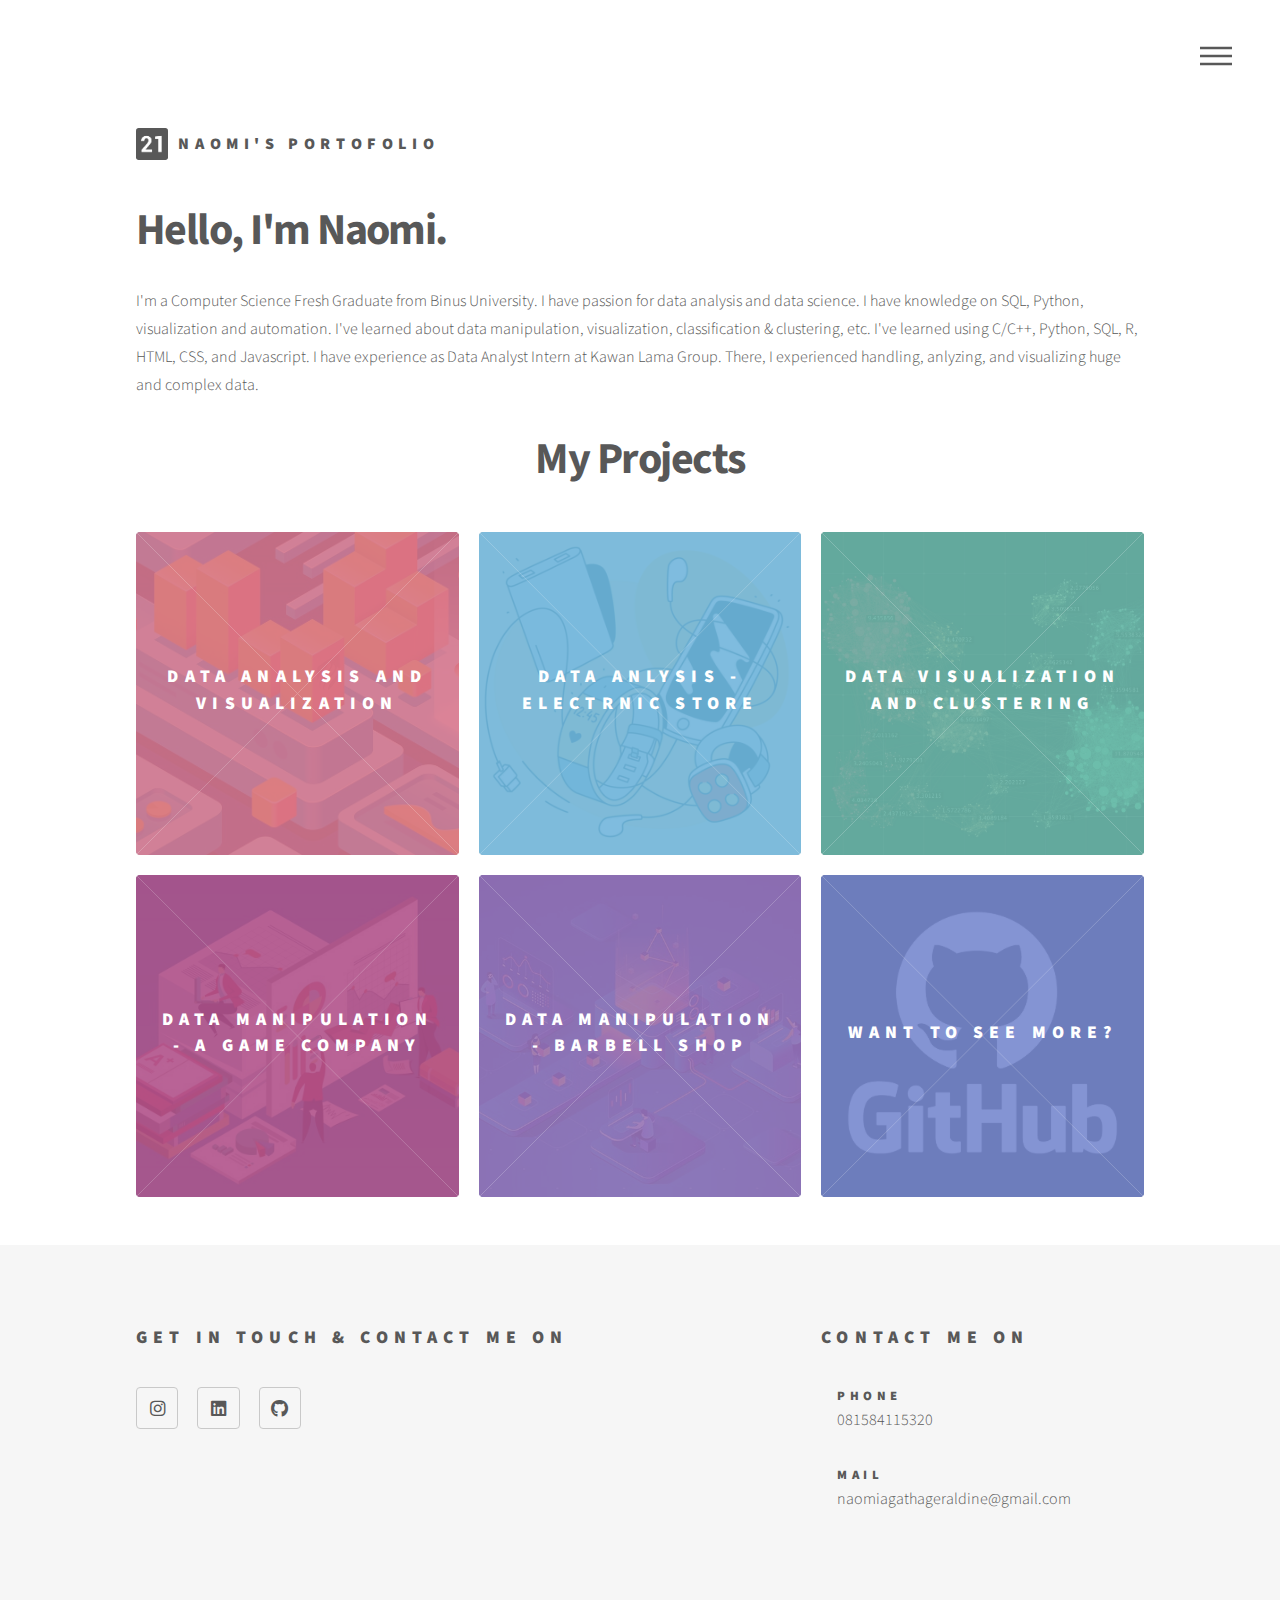
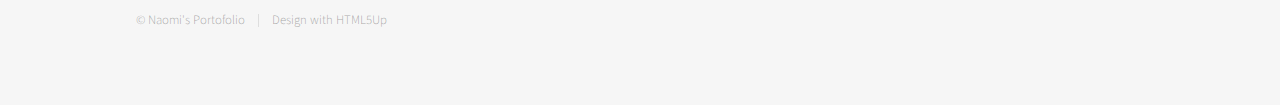
<file: index.html>
<!DOCTYPE HTML>
<html>
	<head>
		<title>Naomi's Portofolio</title>
		<meta charset="utf-8" />
		<meta name="viewport" content="width=device-width, initial-scale=1, user-scalable=no" />
		<link rel="stylesheet" href="assets/css/main.css" />
		<noscript><link rel="stylesheet" href="assets/css/noscript.css" /></noscript>
		<link rel="icon" href="images/lg2.svg" type="image/icon type">
	</head>
	<body class="is-preload">
		<!-- Wrapper -->
			<div id="wrapper">

				<!-- Header -->
					<header id="header">
						<div class="inner">

							<!-- Logo -->
								<a href="index.html" class="logo">
									<span class="symbol"><img src="images/lg2.svg" alt="" /></span><span class="title">Naomi's Portofolio</span>
								</a>

							<!-- Nav -->
								<nav>
									<ul>
										<li><a href="#menu">Menu</a></li>
									</ul>
								</nav>

						</div>
					</header>

				<!-- Menu -->
					<nav id="menu">
						<h2>Menu</h2>
						<ul>
							<li><a href="index.html">Home</a></li>
							<li><a href="#myPro">Projects</a></li>
							<li><a href="index.html#footer">Contact</a></li>
							<li><a href="AboutMe.html">About Me</a></li>
							<!-- <li><a href="elements.html">Elements</a></li> -->
						</ul>
					</nav>

				<!-- Main -->
					<div id="main">
						<div class="inner">
							<header>
								<h1>Hello, I'm Naomi. 
								</h1>
								<p>I'm a Computer Science Fresh Graduate from Binus University. I have passion for data analysis and data science. I have knowledge on SQL, Python, visualization and automation. I've learned about data manipulation, visualization, classification & clustering, etc. I've learned using C/C++, Python, SQL, R, HTML, CSS, and Javascript. I have experience as Data Analyst Intern at Kawan Lama Group. There, I experienced handling, anlyzing, and visualizing huge and complex data. </p>
							</header>
							<h1 style="text-align: center;" id="myPro">My Projects</h1>
							<section class="tiles">
								<article class="style1">
									<span class="image">
										<img src="images/vis1.jpg" alt="" style="filter:blur(2px); filter: brightness(50%);"/>
									</span>
									<a href="https://github.com/naomiag/HR-Analysis.git" target="_blank">
										<h2> Data Analysis and Visualization</h2>
										<div class="content">
											<p>In this project, I analyzed and visualized data of a company's employees data. <br> I used SQL and Tableau.			
											</p>
										</div>
									</a>
								</article>
								
								<article class="style2">
									<span class="image">
										<img src="images/electronic.png" alt="Electronic Illustration" style="filter:blur(0.9px); filter: brightness(50%);"/>
									</span>
									<a href="https://github.com/naomiag/Sales-Analysis.git" target="_blank">
										<h2>Data Anlysis - Electrnic Store</h2>
										<div class="content">
											<p>In this project, I analyzed dataset about electrnoc store to understand sales condition. I worked on this project using Python programming language.</p>
										</div>
									</a>
								</article>
								<article class="style3">
									<span class="image">
										<img src="images/clust1.jpg" alt="clustering ilustration" style="filter:blur(0.9px);filter: brightness(50%);"/>
									</span>
									<a href="https://github.com/naomiag/Visualization-and-Clustering" target="_blank">
										<h2>Data Visualization and Clustering</h2>
										<div class="content">
											<p>In this project, I was using Python and Google Collab. This code is about making a predictive model which can predict whether or not storm is coming.</p>
										</div>
									</a>
								</article>
								<article class="style4">
									
									<span class="image">
										<img src="images/man1.jpg" alt="manipulation Ilustration" style="filter:blur(0.9px); filter: brightness(50%);" />
									</span>
									<a href="https://github.com/naomiag/Game-Company.git" target="_blank">
										<h2>Data Manipulation - a Game Company</h2>
										<div class="content">
											<p>In this project, I was using SQL Server to manipulating data from a "Game Company". I worked on this in my third Semester, in Database Systems course.</p>
										</div>
									</a>
								</article>
								<article class="style5">
									<span class="image">
										<img src="images/db1.jpg" alt="database ilustration | src | https://vertabelo.com/blog/the-9-most-common-database-design-errors/the-9-most-common-database-design-errors.jpg" style="filter:blur(0.9px); filter: brightness(50%);" />
									</span>
									<a href="https://github.com/naomiag/Barbell-Shop">
										<h2>Data Manipulation - Barbell Shop</h2>
										<div class="content">
											<p> This is my query with SQL in my early third semester for one of my course, Database Systems. At that time, I learned basic functions to manipulating data. In this case, I was manipulating transaction data of a barbell shop.</p>
											<!--<p>Early in my third year, I chose mobile programming course. In this course, students were taught creating an apps in Android Studio. Here is a simple calulator that I created inAndroid Studio.</p>-->
										</div>
									</a>
								</article>
								<article class="style6">
									<span class="image">
										<img src="images/git.png" alt="github logo | src | https://duckduckgo.com/?q=github+logo+png&t=brave&iax=images&ia=images&iai=http%3A%2F%2Fpngimg.com%2Fuploads%2Fgithub%2Fgithub_PNG20.png" style="filter:blur(0.9px); filter: brightness(50%);"/>
									</span>
									<a href="https://github.com/naomiag" target="_blank">
										<h2>Want to see more?</h2>
										<div class="content">
											<p>Just klik this section, it will redirect you to all my project on my Github page.</p>
										</div>
									</a>
								</article>

							</section>
						</div>
					</div>

				<!-- Footer -->
					<footer id="footer">
						<div class="inner">
							
							<section>
								<h2> Get in touch & Contact me on</h2>
								<ul class="icons">
									<li><a href="https://www.instagram.com/naomiasitorus" class="icon brands style2 fa-instagram" target="_blank"><span class="label">Instagram</span></a></li>
									<li><a href="https://www.linkedin.com/in/naomiagathageraldine" class="icon brands style2 fa-linkedin" target="_blank"><span class="label">LinkedIn</span></a></li>
									<li><a href="https://github.com/naomiag" class="icon brands style2 fa-github" target="_blank"><span class="label">GitHub</span></a></li>
									<!-- <li><a href="index.html#conNew" class="icon solid style2 fa-phone"><span class="label">Phone</span></a></li>
									<li><a href="index.html#conNew" class="icon solid style2 fa-envelope"><span class="label">Email</span></a></li> -->
								</ul>
							</section>
							<section>
								<h2>Contact me on</h2>
								<ul class="shortcut">
									<h4>Phone</h4><p>081584115320</p>
									<h4>Mail</h4><p>naomiagathageraldine@gmail.com</p>
								</ul>
							</section>
							<ul class="copyright">
								<li>&copy; Naomi's Portofolio</li><li>Design with HTML5Up</li>
							</ul>
						</div>
					</footer>

			</div>

		<!-- Scripts -->
			<script src="assets/js/jquery.min.js"></script>
			<script src="assets/js/browser.min.js"></script>
			<script src="assets/js/breakpoints.min.js"></script>
			<script src="assets/js/util.js"></script>
			<script src="assets/js/main.js"></script>

	</body>
</html>
</file>
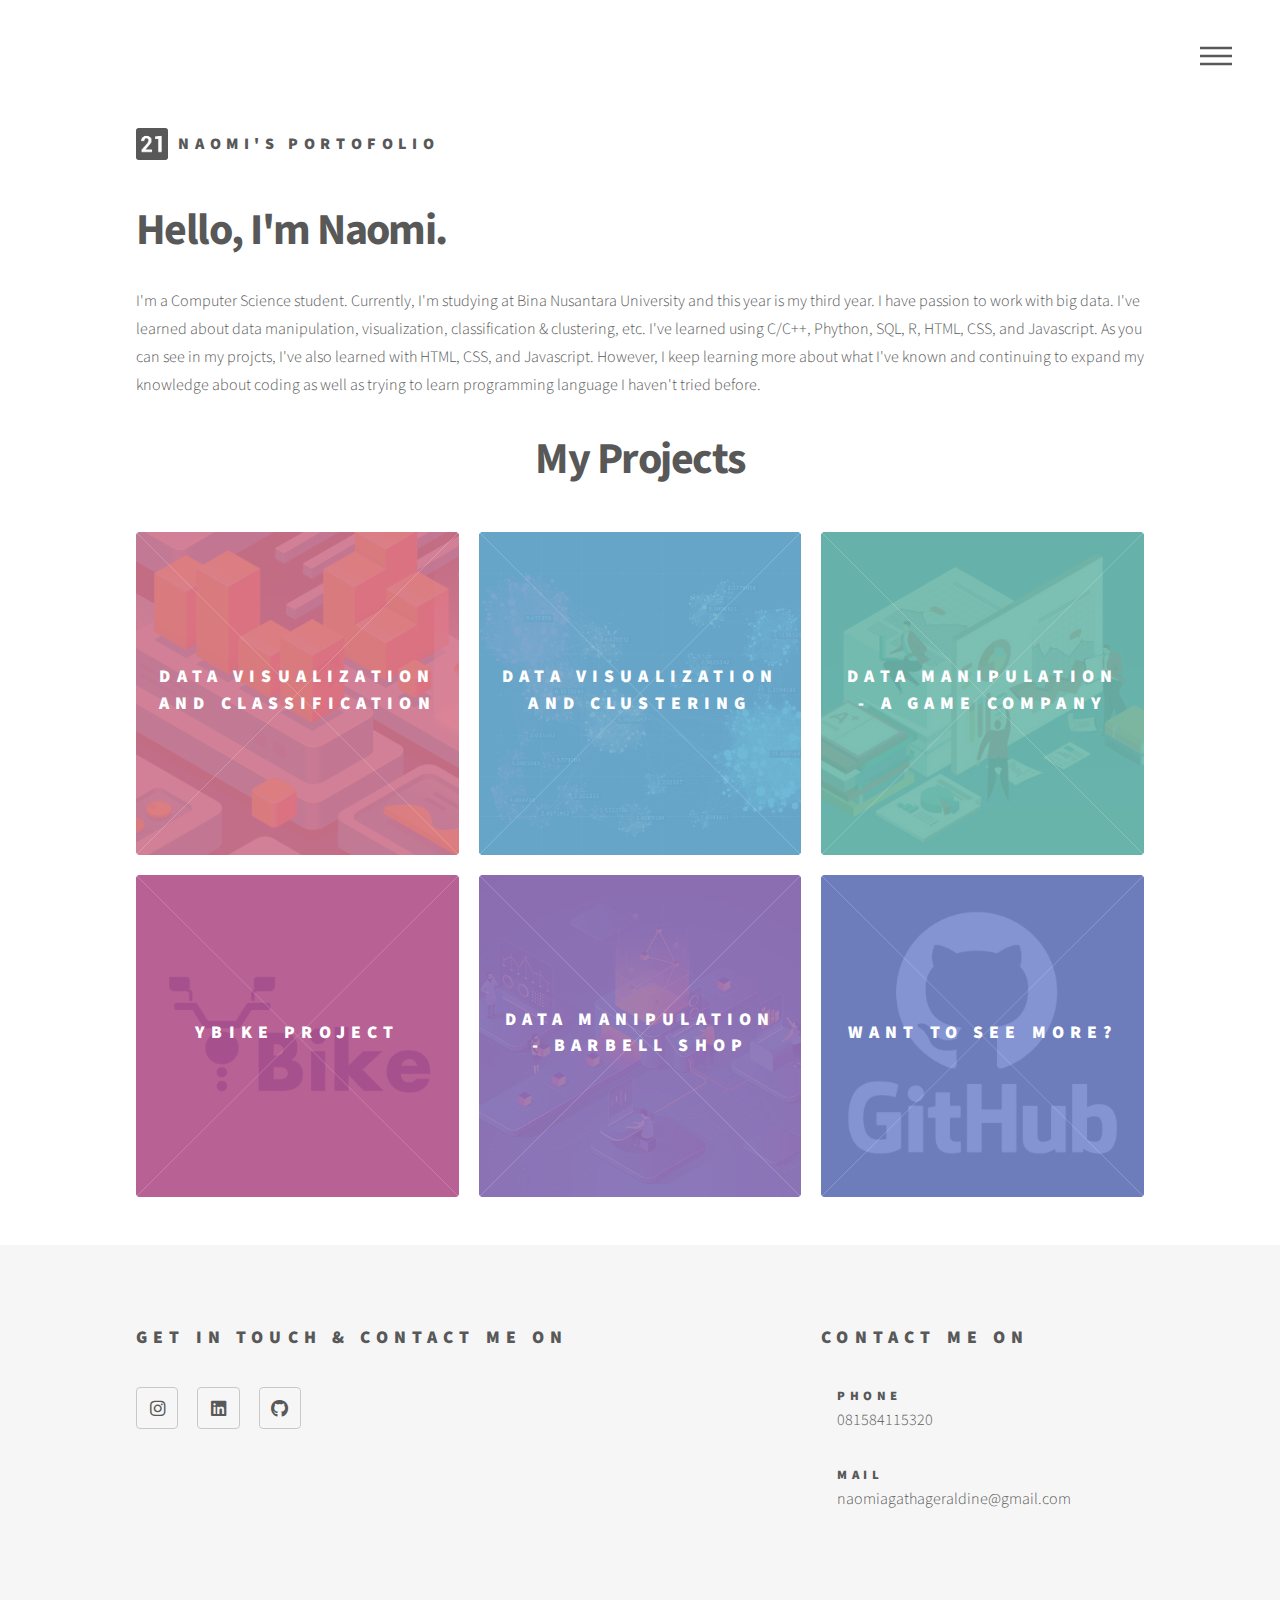
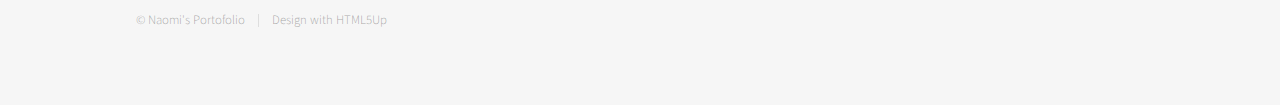
<file: Index.html>
<!DOCTYPE HTML>
<html>
	<head>
		<title>Naomi's Portofolio</title>
		<meta charset="utf-8" />
		<meta name="viewport" content="width=device-width, initial-scale=1, user-scalable=no" />
		<link rel="stylesheet" href="assets/css/main.css" />
		<noscript><link rel="stylesheet" href="assets/css/noscript.css" /></noscript>
		<link rel="icon" href="images/lg2.svg" type="image/icon type">
	</head>
	<body class="is-preload">
		<!-- Wrapper -->
			<div id="wrapper">

				<!-- Header -->
					<header id="header">
						<div class="inner">

							<!-- Logo -->
								<a href="Home.html" class="logo">
									<span class="symbol"><img src="images/lg2.svg" alt="" /></span><span class="title">Naomi's Portofolio</span>
								</a>

							<!-- Nav -->
								<nav>
									<ul>
										<li><a href="#menu">Menu</a></li>
									</ul>
								</nav>

						</div>
					</header>

				<!-- Menu -->
					<nav id="menu">
						<h2>Menu</h2>
						<ul>
							<li><a href="Home.html">Home</a></li>
							<li><a href="#myPro">Projects</a></li>
							<li><a href="Home.html#footer" target="_blank">Contact</a></li>
							<li><a href="AboutMe.html">About Me</a></li>
							<!-- <li><a href="elements.html">Elements</a></li> -->
						</ul>
					</nav>

				<!-- Main -->
					<div id="main">
						<div class="inner">
							<header>
								<h1>Hello, I'm Naomi. 
								</h1>
								<p>I'm a Computer Science student. Currently, I'm studying at Bina Nusantara University and this year is my third year. I have passion to work with big data. I've learned about data manipulation, visualization, classification & clustering, etc. I've learned using C/C++, Phython, SQL, R, HTML, CSS, and Javascript. As you can see in my projcts, I've also learned with HTML, CSS, and Javascript. However, I keep learning more about what I've known and continuing to expand my knowledge about coding as well as trying to learn programming language I haven't tried before.</p>
							</header>
							<h1 style="text-align: center;" id="myPro">My Projects</h1>
							<section class="tiles">
								<article class="style1">
									<span class="image">
										<img src="images/vis1.jpg" alt="" style="filter:blur(2px); filter: brightness(50%);"/>
									</span>
									<a href="https://github.com/naomiag/Visualization-and-Classification" target="_blank">
										<h2> Data Visualization and Classification</h2>
										<div class="content">
											<p>In this project, I was visualizing data of a company's transaction data. <br> I was using Phyton and Google Colab.			
											</p>
										</div>
									</a>
								</article>
								
								<article class="style2">
									<span class="image">
										<img src="images/clust1.jpg" alt="clustering ilustration" style="filter:blur(0.9px);filter: brightness(50%);"/>
									</span>
									<a href="https://github.com/naomiag/Visualization-and-Clustering" target="_blank">
										<h2>Data Visualization and Clustering</h2>
										<div class="content">
											<p>In this project, I was using Phython and Google Collab. This code is about making a predictive model which can predict whether or not storm is coming.</p>
										</div>
									</a>
								</article>
								<article class="style3">
									<span class="image">
										<img src="images/man1.jpg" alt="manipulation Ilustration" style="filter:blur(0.9px); filter: brightness(50%);" />
									</span>
									<a href="https://github.com/naomiag/Game-Company.git" target="_blank">
										<h2>Data Manipulation - a Game Company</h2>
										<div class="content">
											<p>In this project, i was using SQL Server to manipulating data from a "Game Company". I worked on this in my third Semester, in Database Systems course.</p>
										</div>
									</a>
								</article>
								<article class="style4">
									<span class="image">
										<img src="images/ybike.png" alt="yBike Logo" style="filter:blur(0.9px); filter: brightness(50%);"/>
									</span>
									<a href="https://github.com/naomiag/YBike.git" target="_blank">
										<h2>YBike Project</h2>
										<div class="content">
											<p>Here is my project with my team. Three of us were designing a website which serves motorcylce online purchasing. It was codded using HTML, CSS, and JQuery.</p>
										</div>
									</a>
								</article>
								<article class="style5">
									<span class="image">
										<img src="images/db1.jpg" alt="database ilustration | src | https://vertabelo.com/blog/the-9-most-common-database-design-errors/the-9-most-common-database-design-errors.jpg" style="filter:blur(0.9px); filter: brightness(50%);" />
									</span>
									<a href="https://github.com/naomiag/Barbell-Shop">
										<h2>Data Manipulation - Barbell Shop</h2>
										<div class="content">
											<p> This is my query with SQL in my early third semester for one of my course, Database Systems. At that time, I learned basic functions to manipulating data. In this case, I was manipulating transaction data of a barbell shop.</p>
											<!--<p>Early in my third year, I chose mobile programming course. In this course, students were taught creating an apps in Android Studio. Here is a simple calulator that I created inAndroid Studio.</p>-->
										</div>
									</a>
								</article>
								<article class="style6">
									<span class="image">
										<img src="images/git.png" alt="github logo | src | https://duckduckgo.com/?q=github+logo+png&t=brave&iax=images&ia=images&iai=http%3A%2F%2Fpngimg.com%2Fuploads%2Fgithub%2Fgithub_PNG20.png" style="filter:blur(0.9px); filter: brightness(50%);"/>
									</span>
									<a href="https://github.com/naomiag" target="_blank">
										<h2>Want to see more?</h2>
										<div class="content">
											<p>Just klik this section, it will redirect you to all my project on my Github page.</p>
										</div>
									</a>
								</article>

							</section>
						</div>
					</div>

				<!-- Footer -->
					<footer id="footer">
						<div class="inner">
							
							<section>
								<h2> Get in touch & Contact me on</h2>
								<ul class="icons">
									<li><a href="https://www.instagram.com/naomiasitorus" class="icon brands style2 fa-instagram" target="_blank"><span class="label">Instagram</span></a></li>
									<li><a href="https://www.linkedin.com/in/naomiagathageraldine" class="icon brands style2 fa-linkedin" target="_blank"><span class="label">LinkedIn</span></a></li>
									<li><a href="https://github.com/naomiag" class="icon brands style2 fa-github" target="_blank"><span class="label">GitHub</span></a></li>
									<!-- <li><a href="index.html#conNew" class="icon solid style2 fa-phone"><span class="label">Phone</span></a></li>
									<li><a href="index.html#conNew" class="icon solid style2 fa-envelope"><span class="label">Email</span></a></li> -->
								</ul>
							</section>
							<section>
								<h2>Contact me on</h2>
								<ul class="shortcut">
									<h4>Phone</h4><p>081584115320</p>
									<h4>Mail</h4><p>naomiagathageraldine@gmail.com</p>
								</ul>
							</section>
							<ul class="copyright">
								<li>&copy; Naomi's Portofolio</li><li>Design with HTML5Up</li>
							</ul>
						</div>
					</footer>

			</div>

		<!-- Scripts -->
			<script src="assets/js/jquery.min.js"></script>
			<script src="assets/js/browser.min.js"></script>
			<script src="assets/js/breakpoints.min.js"></script>
			<script src="assets/js/util.js"></script>
			<script src="assets/js/main.js"></script>

	</body>
</html>
</file>
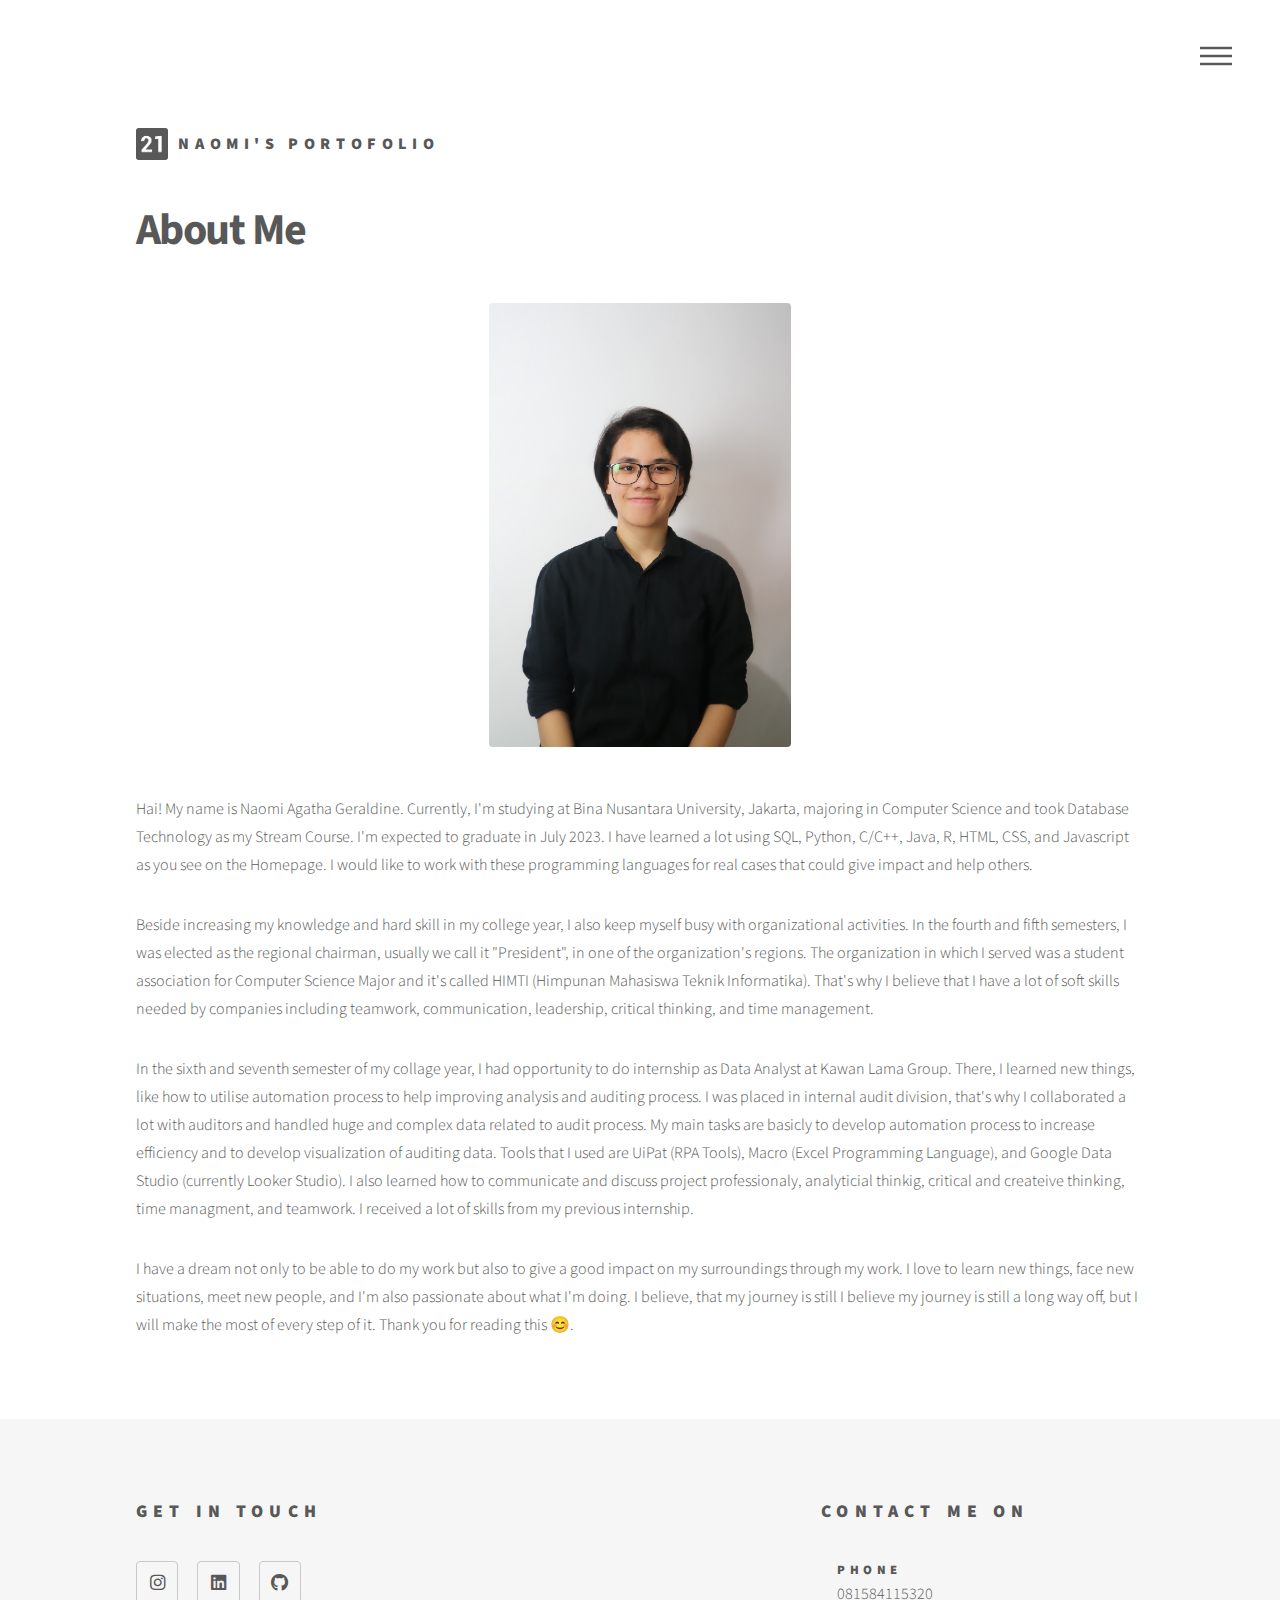
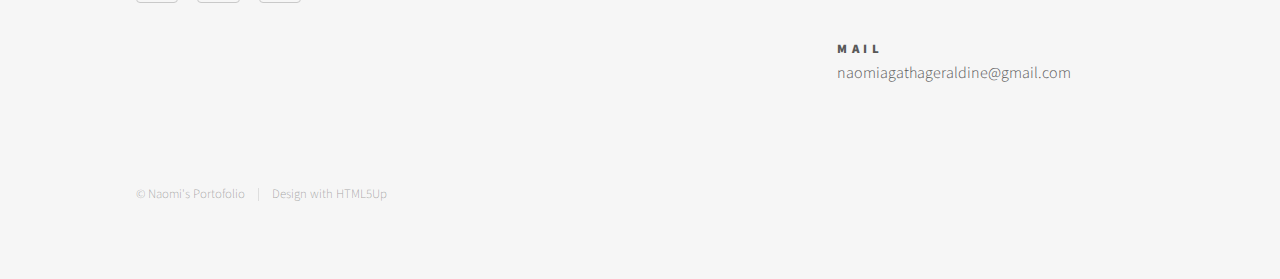
<file: AboutMe.html>
<!DOCTYPE HTML>
<html>
	<head>
		<title>About Me & Contact</title>
		<meta charset="utf-8" />
		<meta name="viewport" content="width=device-width, initial-scale=1, user-scalable=no" />
		<link rel="stylesheet" href="assets/css/main.css" />
		<noscript><link rel="stylesheet" href="assets/css/noscript.css" /></noscript>
		<link rel="icon" href="images/lg2.svg" type="image/icon type">
	</head>
	<body class="is-preload">
		<!-- Wrapper -->
			<div id="wrapper">

				<!-- Header -->
					<header id="header">
						<div class="inner">

							<!-- Logo -->
								<a href="index.html" class="logo">
									<span class="symbol"><img src="images/lg2.svg" alt="" /></span><span class="title">Naomi's Portofolio</span>
								</a>

							<!-- Nav -->
								<nav>
									<ul>
										<li><a href="#menu">Menu</a></li>
									</ul>
								</nav>

						</div>
					</header>

				<!-- Menu -->
					<nav id="menu">
						<h2>Menu</h2>
						<ul>
							<li><a href="index.html">Home</a></li>
							<li><a href="index.html#myPro">Projects</a></li>
							<li><a href="AboutMe.html#footer">Contact</a></li>
							<li><a href="AboutMe.html">About Me</a></li>
						</ul>
					</nav>

				<!-- Main -->
					<div id="main">
						<div class="inner">
							<h1>About Me</h1>
							<span class="image main"><img src="images/myPhoto.jpg" alt="myPhoto" style="width: 30%;"/></span>
							<p>Hai! My name is Naomi Agatha Geraldine. Currently, I'm studying at Bina Nusantara University, Jakarta, majoring in Computer Science and took Database Technology as my Stream Course. I'm expected to graduate in July 2023.
							I have learned a lot using SQL, Python,  C/C++, Java, R, HTML, CSS, and Javascript as you see on the Homepage. I would like to work with these programming languages for real cases that could give impact and help others.
								
							<!-- I also belive in my charaters and capabilities. -->
							</p> 
							
						<p>Beside increasing my knowledge and hard skill in my college year, I also keep myself busy with organizational activities. In the fourth and fifth semesters, I was elected as the regional chairman, usually we call it "President", in one of the organization's regions. The organization in which I served was a student association for Computer Science Major and it's called HIMTI (Himpunan Mahasiswa Teknik Informatika). That's why I believe that I have a lot of soft skills needed by companies including teamwork, communication, leadership, critical thinking, and time management.</p>
							
								<p>In the sixth and seventh semester of my collage year, I had opportunity to do internship as Data Analyst at Kawan Lama Group. There, I learned new things, like how to utilise automation process to help improving analysis and auditing process. I was placed in internal audit division, that's why I collaborated a lot with auditors and handled huge and complex data related to audit process. My main tasks are basicly to develop automation process to increase efficiency and to develop visualization of auditing data. Tools that I used are UiPat (RPA Tools), Macro (Excel Programming Language), and Google Data Studio (currently Looker Studio). I also learned how to communicate and discuss project professionaly, analyticial thinkig, critical and createive thinking, time managment, and teamwork. I received a lot of skills from my previous internship.</p>

							<p>
							I have a dream not only to be able to do my work but also to give a good impact on my surroundings through my work. I love to learn new things, face new situations, meet new people, and I'm also passionate about what I'm doing. I believe, that my journey is still I believe my journey is still a long way off, but I will make the most of every step of it. Thank you for reading this 😊.
								
							</p>
						</div>
						<!-- <div class="contactNew" id="conNew">
						<h2>You can reach me on</h2>
						<p> <b>Phone</b>  <br> 081584115329 </p>
						<p> <b>Mail</b> <br> naomiagathageraldine@gmail.com</p>
						</div> -->
					</div>

				<!-- Footer -->
				<footer id="footer">
					<div class="inner">
						<!-- <section>
							<h2>Get in touch</h2>
							<form method="post" action="#">
								<div class="fields">
									<div class="field half">
										<input type="text" name="name" id="name" placeholder="Name" />
									</div>
									<div class="field half">
										<input type="email" name="email" id="email" placeholder="Email" />
									</div>
									<div class="field">
										<textarea name="message" id="message" placeholder="Message"></textarea>
									</div>
								</div>
								<ul class="actions">
									<li><input type="submit" value="Send" class="primary" /></li>
								</ul>
							</form>
						</section> -->
						<section>
							<h2> Get in touch</h2>
							<ul class="icons">
								<!-- <li><a href="#" class="icon brands style2 fa-twitter"><span class="label">Twitter</span></a></li>
								<li><a href="#" class="icon brands style2 fa-facebook-f"><span class="label">Facebook</span></a></li> -->
								<li><a href="https://www.instagram.com/naomiasitorus" class="icon brands style2 fa-instagram" target="_blank"><span class="label">Instagram</span></a></li>
								<li><a href="https://www.linkedin.com/in/naomiagathageraldine" class="icon brands style2 fa-linkedin" target="_blank"><span class="label">LinkedIn</span></a></li>
								<li><a href="https://github.com/naomiag" class="icon brands style2 fa-github" target="_blank"><span class="label">GitHub</span></a></li>
								<!-- <li><a href="#" class="icon brands style2 fa-500px"><span class="label">500px</span></a></li> -->
								<!-- <li><a href="generic.html#conNew" class="icon solid style2 fa-phone"><span class="label">Phone</span></a></li>
								<li><a href="generic.html#conNew" class="icon solid style2 fa-envelope"><span class="label">Email</span></a></li> -->
							</ul>
						</section>
						<section>
							<h2>Contact me on</h2>
							<ul class="shortcut">
								<h4>Phone</h4><p>081584115320</p>
								<h4>Mail</h4><p>naomiagathageraldine@gmail.com</p>
							</ul>
						</section>
						<ul class="copyright">
							<li>&copy; Naomi's Portofolio</li><li>Design with HTML5Up</li>
						</ul>
					</div>
				</footer>

			</div>

		<!-- Scripts -->
			<script src="assets/js/jquery.min.js"></script>
			<script src="assets/js/browser.min.js"></script>
			<script src="assets/js/breakpoints.min.js"></script>
			<script src="assets/js/util.js"></script>
			<script src="assets/js/main.js"></script>

	</body>
</html>
</file>
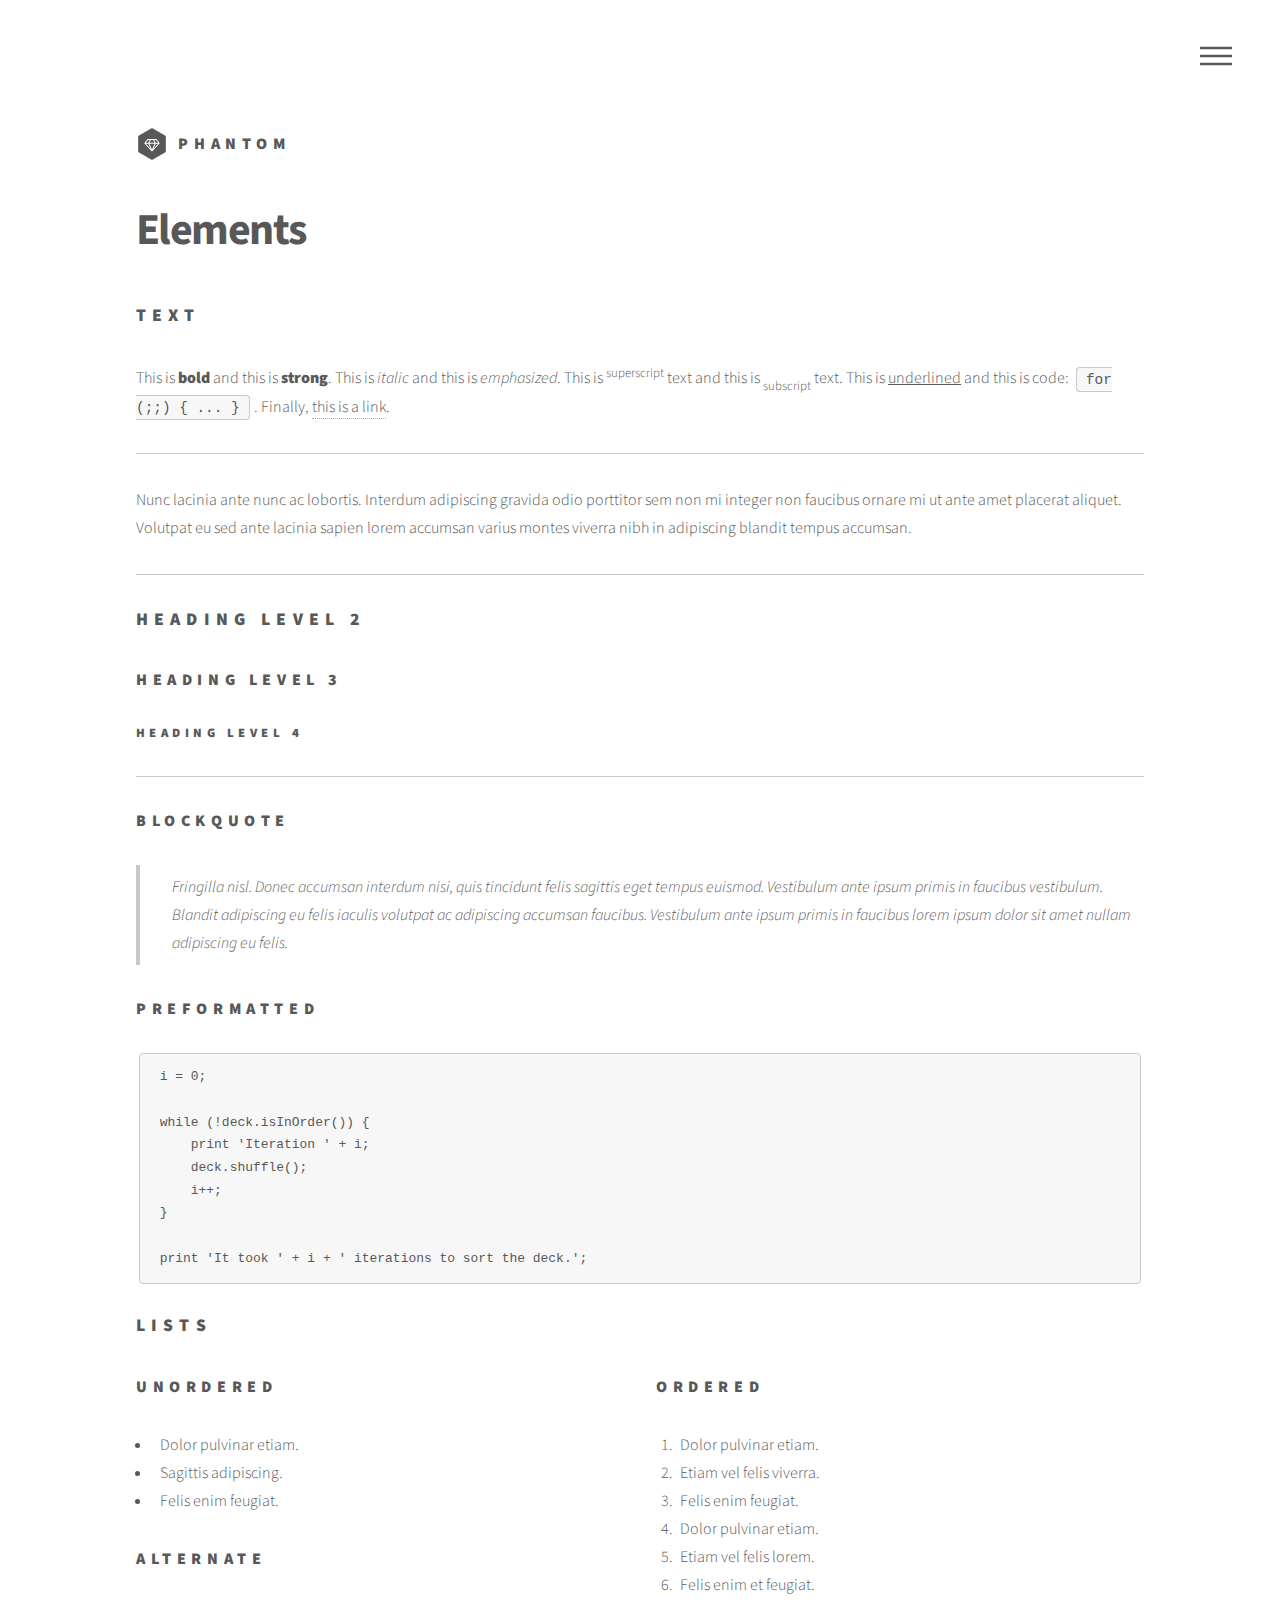
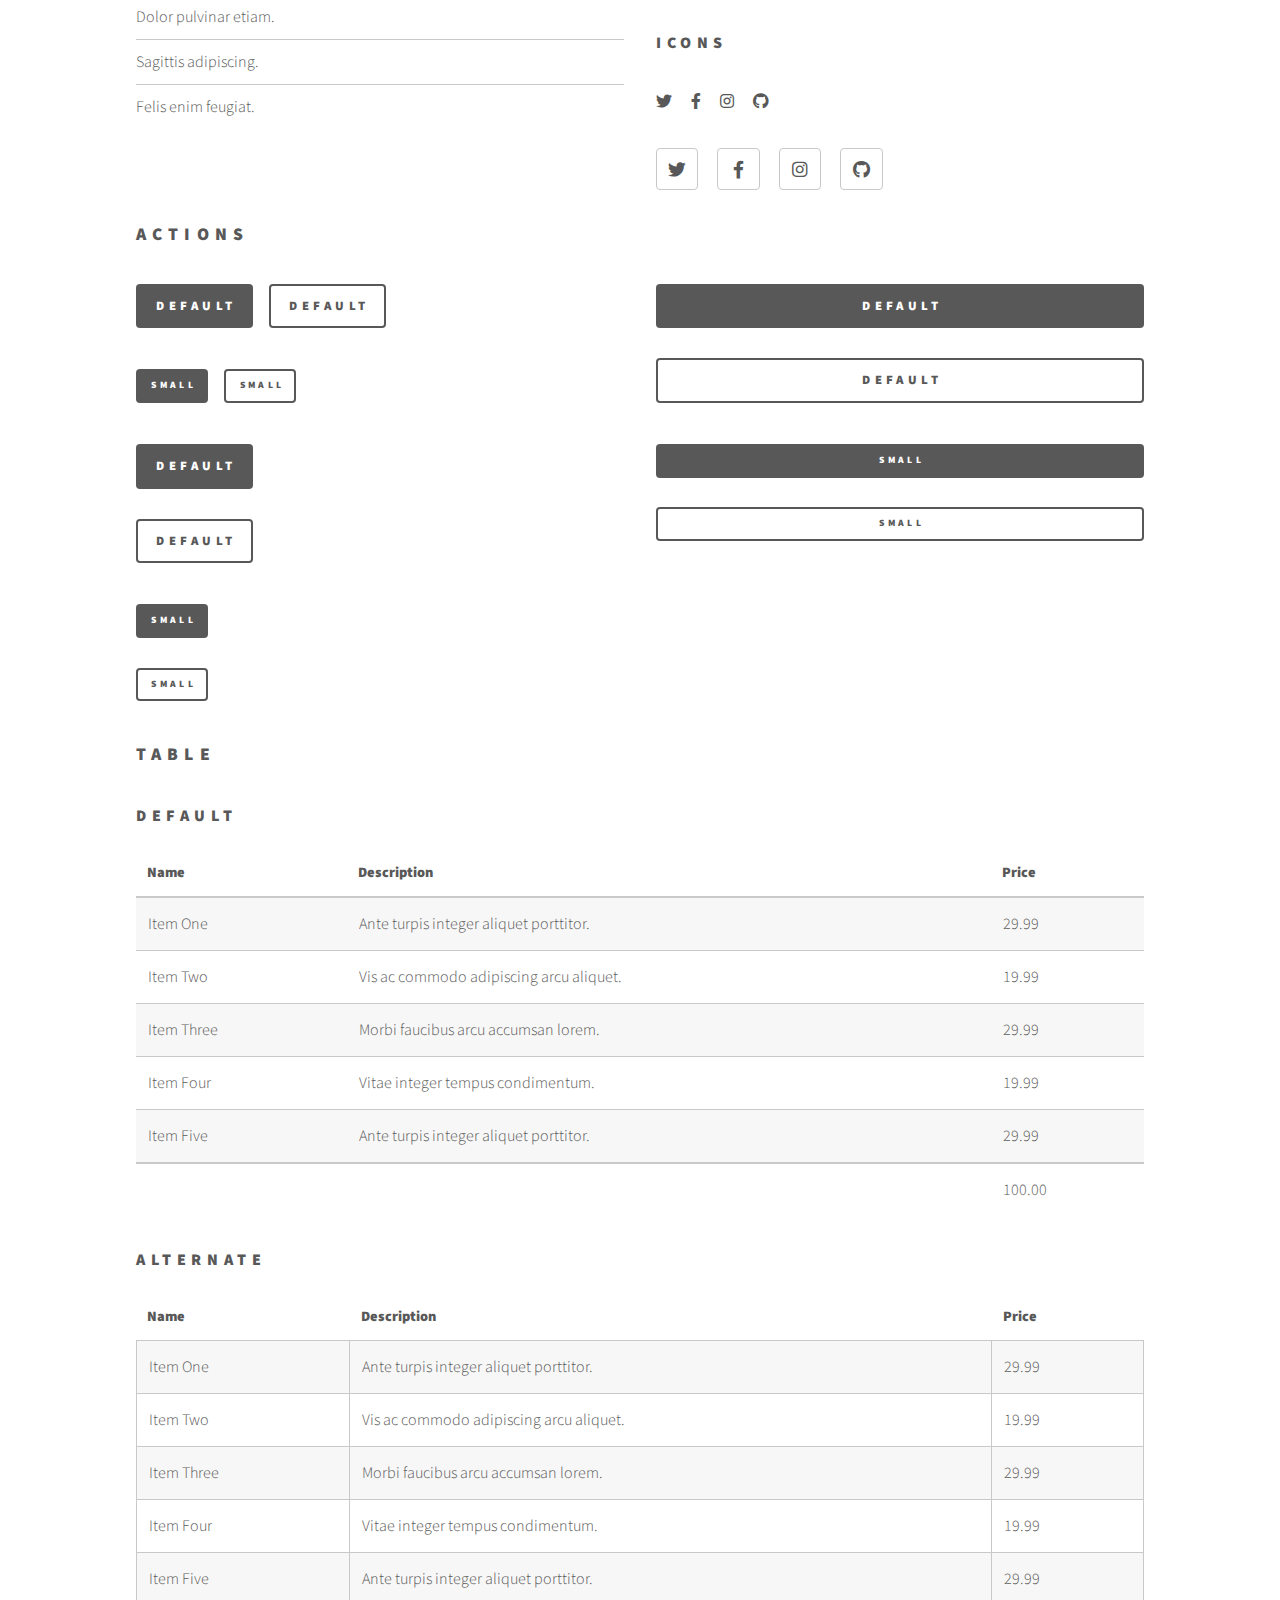
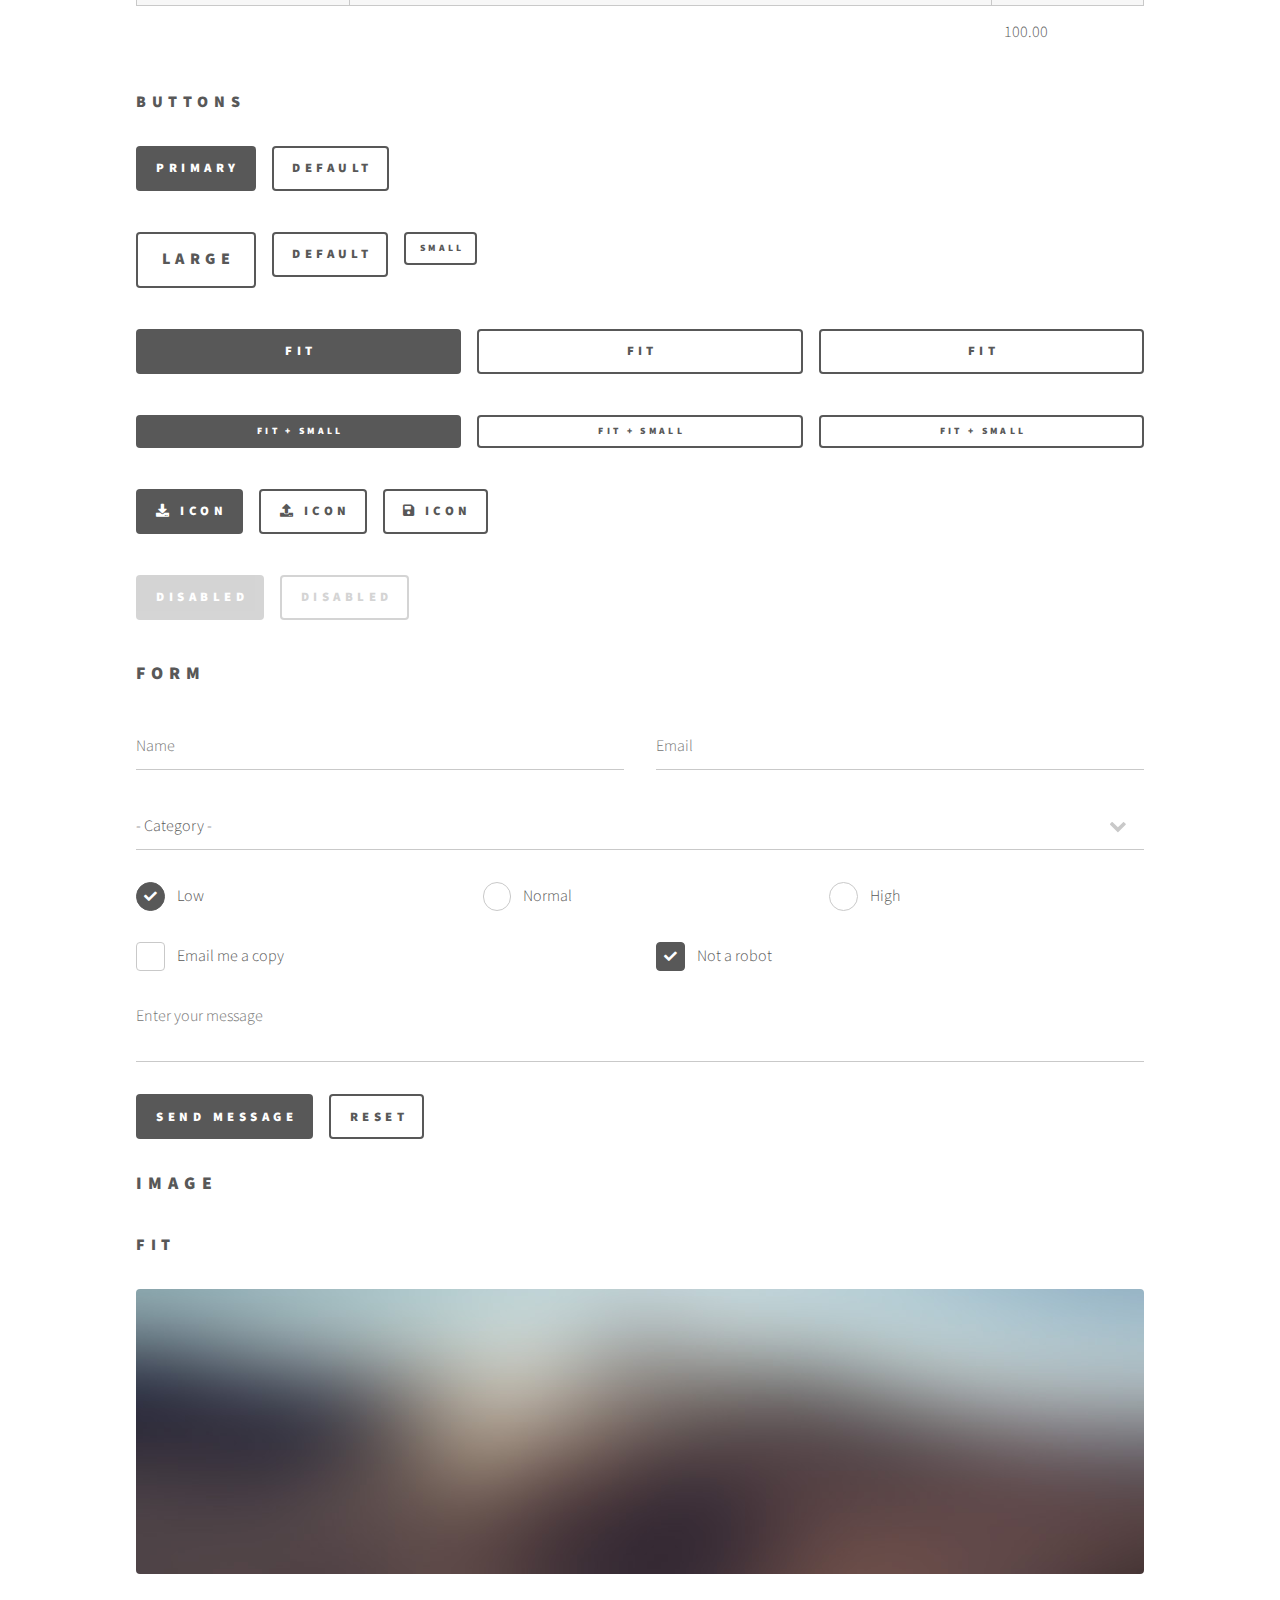
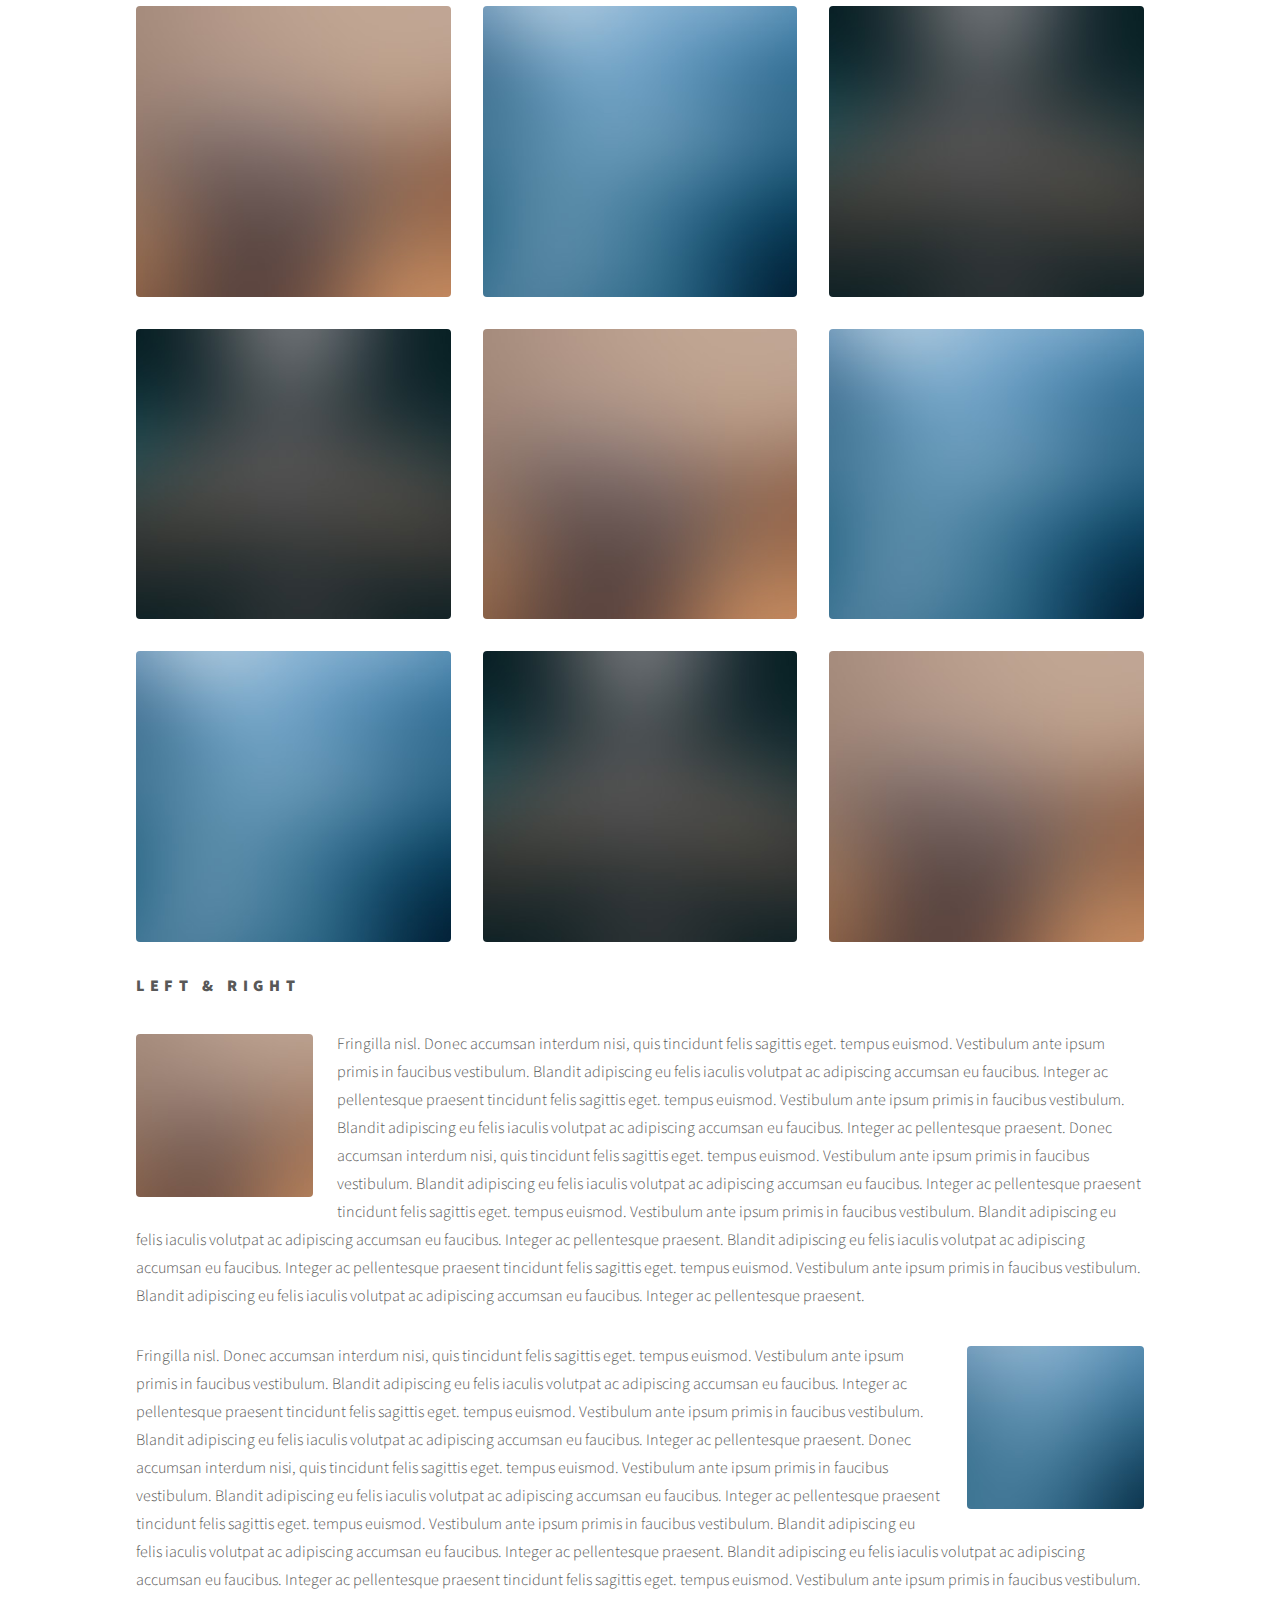
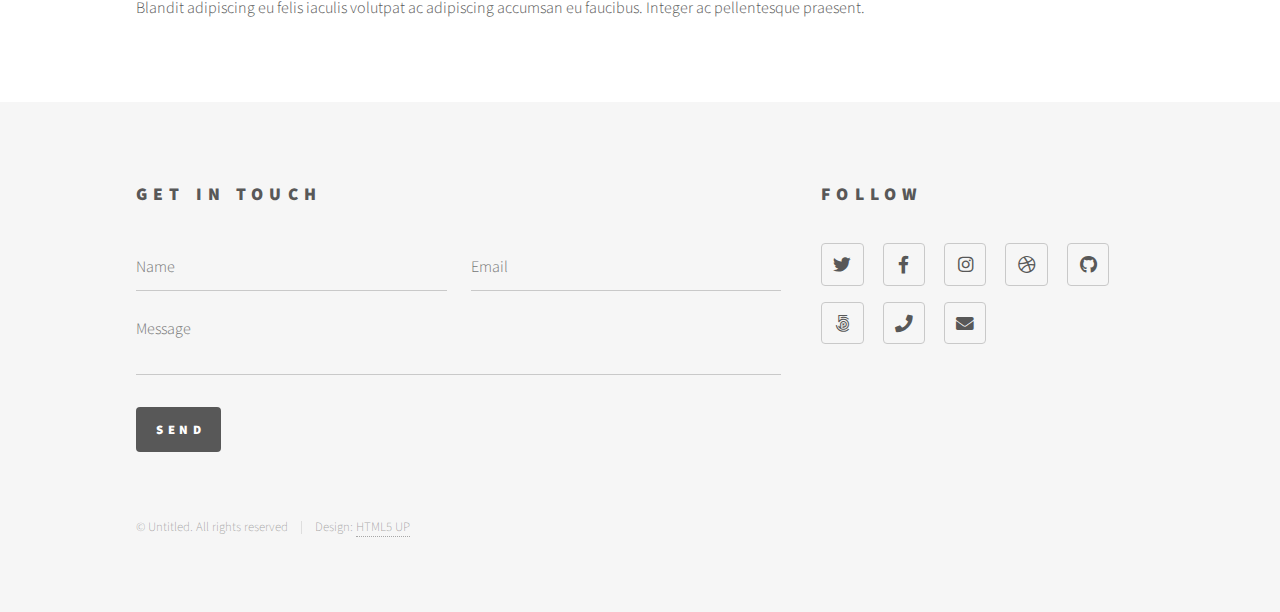
<file: elements.html>
<!DOCTYPE HTML>
<!--
	Phantom by HTML5 UP
	html5up.net | @ajlkn
	Free for personal and commercial use under the CCA 3.0 license (html5up.net/license)
-->
<html>
	<head>
		<title>Elements - Phantom by HTML5 UP</title>
		<meta charset="utf-8" />
		<meta name="viewport" content="width=device-width, initial-scale=1, user-scalable=no" />
		<link rel="stylesheet" href="assets/css/main.css" />
		<noscript><link rel="stylesheet" href="assets/css/noscript.css" /></noscript>
	</head>
	<body class="is-preload">
		<!-- Wrapper -->
			<div id="wrapper">

				<!-- Header -->
					<header id="header">
						<div class="inner">

							<!-- Logo -->
								<a href="index.html" class="logo">
									<span class="symbol"><img src="images/logo.svg" alt="" /></span><span class="title">Phantom</span>
								</a>

							<!-- Nav -->
								<nav>
									<ul>
										<li><a href="#menu">Menu</a></li>
									</ul>
								</nav>

						</div>
					</header>

				<!-- Menu -->
					<nav id="menu">
						<h2>Menu</h2>
						<ul>
							<li><a href="index.html">Home</a></li>
							<li><a href="generic.html">Ipsum veroeros</a></li>
							<li><a href="generic.html">Tempus etiam</a></li>
							<li><a href="generic.html">Consequat dolor</a></li>
							<li><a href="elements.html">Elements</a></li>
						</ul>
					</nav>

				<!-- Main -->
					<div id="main">
						<div class="inner">
							<h1>Elements</h1>

							<!-- Text -->
								<section>
									<h2>Text</h2>
									<p>This is <b>bold</b> and this is <strong>strong</strong>. This is <i>italic</i> and this is <em>emphasized</em>.
									This is <sup>superscript</sup> text and this is <sub>subscript</sub> text.
									This is <u>underlined</u> and this is code: <code>for (;;) { ... }</code>. Finally, <a href="#">this is a link</a>.</p>
									<hr />
									<p>Nunc lacinia ante nunc ac lobortis. Interdum adipiscing gravida odio porttitor sem non mi integer non faucibus ornare mi ut ante amet placerat aliquet. Volutpat eu sed ante lacinia sapien lorem accumsan varius montes viverra nibh in adipiscing blandit tempus accumsan.</p>
									<hr />
									<h2>Heading Level 2</h2>
									<h3>Heading Level 3</h3>
									<h4>Heading Level 4</h4>
									<hr />
									<h3>Blockquote</h3>
									<blockquote>Fringilla nisl. Donec accumsan interdum nisi, quis tincidunt felis sagittis eget tempus euismod. Vestibulum ante ipsum primis in faucibus vestibulum. Blandit adipiscing eu felis iaculis volutpat ac adipiscing accumsan faucibus. Vestibulum ante ipsum primis in faucibus lorem ipsum dolor sit amet nullam adipiscing eu felis.</blockquote>
									<h3>Preformatted</h3>
									<pre><code>i = 0;

while (!deck.isInOrder()) {
    print 'Iteration ' + i;
    deck.shuffle();
    i++;
}

print 'It took ' + i + ' iterations to sort the deck.';</code></pre>
								</section>

							<!-- Lists -->
								<section>
									<h2>Lists</h2>
									<div class="row">
										<div class="col-6 col-12-medium">
											<h3>Unordered</h3>
											<ul>
												<li>Dolor pulvinar etiam.</li>
												<li>Sagittis adipiscing.</li>
												<li>Felis enim feugiat.</li>
											</ul>
											<h3>Alternate</h3>
											<ul class="alt">
												<li>Dolor pulvinar etiam.</li>
												<li>Sagittis adipiscing.</li>
												<li>Felis enim feugiat.</li>
											</ul>
										</div>
										<div class="col-6 col-12-medium">
											<h3>Ordered</h3>
											<ol>
												<li>Dolor pulvinar etiam.</li>
												<li>Etiam vel felis viverra.</li>
												<li>Felis enim feugiat.</li>
												<li>Dolor pulvinar etiam.</li>
												<li>Etiam vel felis lorem.</li>
												<li>Felis enim et feugiat.</li>
											</ol>
											<h3>Icons</h3>
											<ul class="icons">
												<li><a href="#" class="icon brands style1 fa-twitter"><span class="label">Twitter</span></a></li>
												<li><a href="#" class="icon brands style1 fa-facebook-f"><span class="label">Facebook</span></a></li>
												<li><a href="#" class="icon brands style1 fa-instagram"><span class="label">Instagram</span></a></li>
												<li><a href="#" class="icon brands style1 fa-github"><span class="label">Github</span></a></li>
											</ul>
											<ul class="icons">
												<li><a href="#" class="icon brands style2 fa-twitter"><span class="label">Twitter</span></a></li>
												<li><a href="#" class="icon brands style2 fa-facebook-f"><span class="label">Facebook</span></a></li>
												<li><a href="#" class="icon brands style2 fa-instagram"><span class="label">Instagram</span></a></li>
												<li><a href="#" class="icon brands style2 fa-github"><span class="label">Github</span></a></li>
											</ul>
										</div>
									</div>
									<h2>Actions</h2>
									<div class="row">
										<div class="col-6 col-12-medium">
											<ul class="actions">
												<li><a href="#" class="button primary">Default</a></li>
												<li><a href="#" class="button">Default</a></li>
											</ul>
											<ul class="actions small">
												<li><a href="#" class="button primary small">Small</a></li>
												<li><a href="#" class="button small">Small</a></li>
											</ul>
											<ul class="actions stacked">
												<li><a href="#" class="button primary">Default</a></li>
												<li><a href="#" class="button">Default</a></li>
											</ul>
											<ul class="actions stacked">
												<li><a href="#" class="button primary small">Small</a></li>
												<li><a href="#" class="button small">Small</a></li>
											</ul>
										</div>
										<div class="col-6 col-12-medium">
											<ul class="actions stacked">
												<li><a href="#" class="button primary fit">Default</a></li>
												<li><a href="#" class="button fit">Default</a></li>
											</ul>
											<ul class="actions stacked">
												<li><a href="#" class="button primary small fit">Small</a></li>
												<li><a href="#" class="button small fit">Small</a></li>
											</ul>
										</div>
									</div>
								</section>

							<!-- Table -->
								<section>
									<h2>Table</h2>
									<h3>Default</h3>
									<div class="table-wrapper">
										<table>
											<thead>
												<tr>
													<th>Name</th>
													<th>Description</th>
													<th>Price</th>
												</tr>
											</thead>
											<tbody>
												<tr>
													<td>Item One</td>
													<td>Ante turpis integer aliquet porttitor.</td>
													<td>29.99</td>
												</tr>
												<tr>
													<td>Item Two</td>
													<td>Vis ac commodo adipiscing arcu aliquet.</td>
													<td>19.99</td>
												</tr>
												<tr>
													<td>Item Three</td>
													<td> Morbi faucibus arcu accumsan lorem.</td>
													<td>29.99</td>
												</tr>
												<tr>
													<td>Item Four</td>
													<td>Vitae integer tempus condimentum.</td>
													<td>19.99</td>
												</tr>
												<tr>
													<td>Item Five</td>
													<td>Ante turpis integer aliquet porttitor.</td>
													<td>29.99</td>
												</tr>
											</tbody>
											<tfoot>
												<tr>
													<td colspan="2"></td>
													<td>100.00</td>
												</tr>
											</tfoot>
										</table>
									</div>

									<h3>Alternate</h3>
									<div class="table-wrapper">
										<table class="alt">
											<thead>
												<tr>
													<th>Name</th>
													<th>Description</th>
													<th>Price</th>
												</tr>
											</thead>
											<tbody>
												<tr>
													<td>Item One</td>
													<td>Ante turpis integer aliquet porttitor.</td>
													<td>29.99</td>
												</tr>
												<tr>
													<td>Item Two</td>
													<td>Vis ac commodo adipiscing arcu aliquet.</td>
													<td>19.99</td>
												</tr>
												<tr>
													<td>Item Three</td>
													<td> Morbi faucibus arcu accumsan lorem.</td>
													<td>29.99</td>
												</tr>
												<tr>
													<td>Item Four</td>
													<td>Vitae integer tempus condimentum.</td>
													<td>19.99</td>
												</tr>
												<tr>
													<td>Item Five</td>
													<td>Ante turpis integer aliquet porttitor.</td>
													<td>29.99</td>
												</tr>
											</tbody>
											<tfoot>
												<tr>
													<td colspan="2"></td>
													<td>100.00</td>
												</tr>
											</tfoot>
										</table>
									</div>
								</section>

							<!-- Buttons -->
								<section>
									<h3>Buttons</h3>
									<ul class="actions">
										<li><a href="#" class="button primary">Primary</a></li>
										<li><a href="#" class="button">Default</a></li>
									</ul>
									<ul class="actions">
										<li><a href="#" class="button large">Large</a></li>
										<li><a href="#" class="button">Default</a></li>
										<li><a href="#" class="button small">Small</a></li>
									</ul>
									<ul class="actions fit">
										<li><a href="#" class="button primary fit">Fit</a></li>
										<li><a href="#" class="button fit">Fit</a></li>
										<li><a href="#" class="button fit">Fit</a></li>
									</ul>
									<ul class="actions fit small">
										<li><a href="#" class="button primary fit small">Fit + Small</a></li>
										<li><a href="#" class="button fit small">Fit + Small</a></li>
										<li><a href="#" class="button fit small">Fit + Small</a></li>
									</ul>
									<ul class="actions">
										<li><a href="#" class="button primary icon solid fa-download">Icon</a></li>
										<li><a href="#" class="button icon solid fa-upload">Icon</a></li>
										<li><a href="#" class="button icon solid fa-save">Icon</a></li>
									</ul>
									<ul class="actions">
										<li><span class="button primary disabled">Disabled</span></li>
										<li><span class="button disabled">Disabled</span></li>
									</ul>
								</section>

							<!-- Form -->
								<section>
									<h2>Form</h2>
									<form method="post" action="#">
										<div class="row gtr-uniform">
											<div class="col-6 col-12-xsmall">
												<input type="text" name="demo-name" id="demo-name" value="" placeholder="Name" />
											</div>
											<div class="col-6 col-12-xsmall">
												<input type="email" name="demo-email" id="demo-email" value="" placeholder="Email" />
											</div>
											<div class="col-12">
												<select name="demo-category" id="demo-category">
													<option value="">- Category -</option>
													<option value="1">Manufacturing</option>
													<option value="1">Shipping</option>
													<option value="1">Administration</option>
													<option value="1">Human Resources</option>
												</select>
											</div>
											<div class="col-4 col-12-small">
												<input type="radio" id="demo-priority-low" name="demo-priority" checked>
												<label for="demo-priority-low">Low</label>
											</div>
											<div class="col-4 col-12-small">
												<input type="radio" id="demo-priority-normal" name="demo-priority">
												<label for="demo-priority-normal">Normal</label>
											</div>
											<div class="col-4 col-12-small">
												<input type="radio" id="demo-priority-high" name="demo-priority">
												<label for="demo-priority-high">High</label>
											</div>
											<div class="col-6 col-12-small">
												<input type="checkbox" id="demo-copy" name="demo-copy">
												<label for="demo-copy">Email me a copy</label>
											</div>
											<div class="col-6 col-12-small">
												<input type="checkbox" id="demo-human" name="demo-human" checked>
												<label for="demo-human">Not a robot</label>
											</div>
											<div class="col-12">
												<textarea name="demo-message" id="demo-message" placeholder="Enter your message" rows="6"></textarea>
											</div>
											<div class="col-12">
												<ul class="actions">
													<li><input type="submit" value="Send Message" class="primary" /></li>
													<li><input type="reset" value="Reset" /></li>
												</ul>
											</div>
										</div>
									</form>
								</section>

							<!-- Image -->
								<section>
									<h2>Image</h2>
									<h3>Fit</h3>
									<div class="box alt">
										<div class="row gtr-uniform">
											<div class="col-12"><span class="image fit"><img src="images/pic13.jpg" alt="" /></span></div>
											<div class="col-4"><span class="image fit"><img src="images/pic01.jpg" alt="" /></span></div>
											<div class="col-4"><span class="image fit"><img src="images/pic02.jpg" alt="" /></span></div>
											<div class="col-4"><span class="image fit"><img src="images/pic03.jpg" alt="" /></span></div>
											<div class="col-4"><span class="image fit"><img src="images/pic03.jpg" alt="" /></span></div>
											<div class="col-4"><span class="image fit"><img src="images/pic01.jpg" alt="" /></span></div>
											<div class="col-4"><span class="image fit"><img src="images/pic02.jpg" alt="" /></span></div>
											<div class="col-4"><span class="image fit"><img src="images/pic02.jpg" alt="" /></span></div>
											<div class="col-4"><span class="image fit"><img src="images/pic03.jpg" alt="" /></span></div>
											<div class="col-4"><span class="image fit"><img src="images/pic01.jpg" alt="" /></span></div>
										</div>
									</div>
									<h3>Left &amp; Right</h3>
									<p><span class="image left"><img src="images/pic14.jpg" alt="" /></span>Fringilla nisl. Donec accumsan interdum nisi, quis tincidunt felis sagittis eget. tempus euismod. Vestibulum ante ipsum primis in faucibus vestibulum. Blandit adipiscing eu felis iaculis volutpat ac adipiscing accumsan eu faucibus. Integer ac pellentesque praesent tincidunt felis sagittis eget. tempus euismod. Vestibulum ante ipsum primis in faucibus vestibulum. Blandit adipiscing eu felis iaculis volutpat ac adipiscing accumsan eu faucibus. Integer ac pellentesque praesent. Donec accumsan interdum nisi, quis tincidunt felis sagittis eget. tempus euismod. Vestibulum ante ipsum primis in faucibus vestibulum. Blandit adipiscing eu felis iaculis volutpat ac adipiscing accumsan eu faucibus. Integer ac pellentesque praesent tincidunt felis sagittis eget. tempus euismod. Vestibulum ante ipsum primis in faucibus vestibulum. Blandit adipiscing eu felis iaculis volutpat ac adipiscing accumsan eu faucibus. Integer ac pellentesque praesent. Blandit adipiscing eu felis iaculis volutpat ac adipiscing accumsan eu faucibus. Integer ac pellentesque praesent tincidunt felis sagittis eget. tempus euismod. Vestibulum ante ipsum primis in faucibus vestibulum. Blandit adipiscing eu felis iaculis volutpat ac adipiscing accumsan eu faucibus. Integer ac pellentesque praesent.</p>
									<p><span class="image right"><img src="images/pic15.jpg" alt="" /></span>Fringilla nisl. Donec accumsan interdum nisi, quis tincidunt felis sagittis eget. tempus euismod. Vestibulum ante ipsum primis in faucibus vestibulum. Blandit adipiscing eu felis iaculis volutpat ac adipiscing accumsan eu faucibus. Integer ac pellentesque praesent tincidunt felis sagittis eget. tempus euismod. Vestibulum ante ipsum primis in faucibus vestibulum. Blandit adipiscing eu felis iaculis volutpat ac adipiscing accumsan eu faucibus. Integer ac pellentesque praesent. Donec accumsan interdum nisi, quis tincidunt felis sagittis eget. tempus euismod. Vestibulum ante ipsum primis in faucibus vestibulum. Blandit adipiscing eu felis iaculis volutpat ac adipiscing accumsan eu faucibus. Integer ac pellentesque praesent tincidunt felis sagittis eget. tempus euismod. Vestibulum ante ipsum primis in faucibus vestibulum. Blandit adipiscing eu felis iaculis volutpat ac adipiscing accumsan eu faucibus. Integer ac pellentesque praesent. Blandit adipiscing eu felis iaculis volutpat ac adipiscing accumsan eu faucibus. Integer ac pellentesque praesent tincidunt felis sagittis eget. tempus euismod. Vestibulum ante ipsum primis in faucibus vestibulum. Blandit adipiscing eu felis iaculis volutpat ac adipiscing accumsan eu faucibus. Integer ac pellentesque praesent.</p>
								</section>

						</div>
					</div>

				<!-- Footer -->
					<footer id="footer">
						<div class="inner">
							<section>
								<h2>Get in touch</h2>
								<form method="post" action="#">
									<div class="fields">
										<div class="field half">
											<input type="text" name="name" id="name" placeholder="Name" />
										</div>
										<div class="field half">
											<input type="email" name="email" id="email" placeholder="Email" />
										</div>
										<div class="field">
											<textarea name="message" id="message" placeholder="Message"></textarea>
										</div>
									</div>
									<ul class="actions">
										<li><input type="submit" value="Send" class="primary" /></li>
									</ul>
								</form>
							</section>
							<section>
								<h2>Follow</h2>
								<ul class="icons">
									<li><a href="#" class="icon brands style2 fa-twitter"><span class="label">Twitter</span></a></li>
									<li><a href="#" class="icon brands style2 fa-facebook-f"><span class="label">Facebook</span></a></li>
									<li><a href="#" class="icon brands style2 fa-instagram"><span class="label">Instagram</span></a></li>
									<li><a href="#" class="icon brands style2 fa-dribbble"><span class="label">Dribbble</span></a></li>
									<li><a href="#" class="icon brands style2 fa-github"><span class="label">GitHub</span></a></li>
									<li><a href="#" class="icon brands style2 fa-500px"><span class="label">500px</span></a></li>
									<li><a href="#" class="icon solid style2 fa-phone"><span class="label">Phone</span></a></li>
									<li><a href="#" class="icon solid style2 fa-envelope"><span class="label">Email</span></a></li>
								</ul>
							</section>
							<ul class="copyright">
								<li>&copy; Untitled. All rights reserved</li><li>Design: <a href="http://html5up.net">HTML5 UP</a></li>
							</ul>
						</div>
					</footer>

			</div>

		<!-- Scripts -->
			<script src="assets/js/jquery.min.js"></script>
			<script src="assets/js/browser.min.js"></script>
			<script src="assets/js/breakpoints.min.js"></script>
			<script src="assets/js/util.js"></script>
			<script src="assets/js/main.js"></script>

	</body>
</html>
</file>
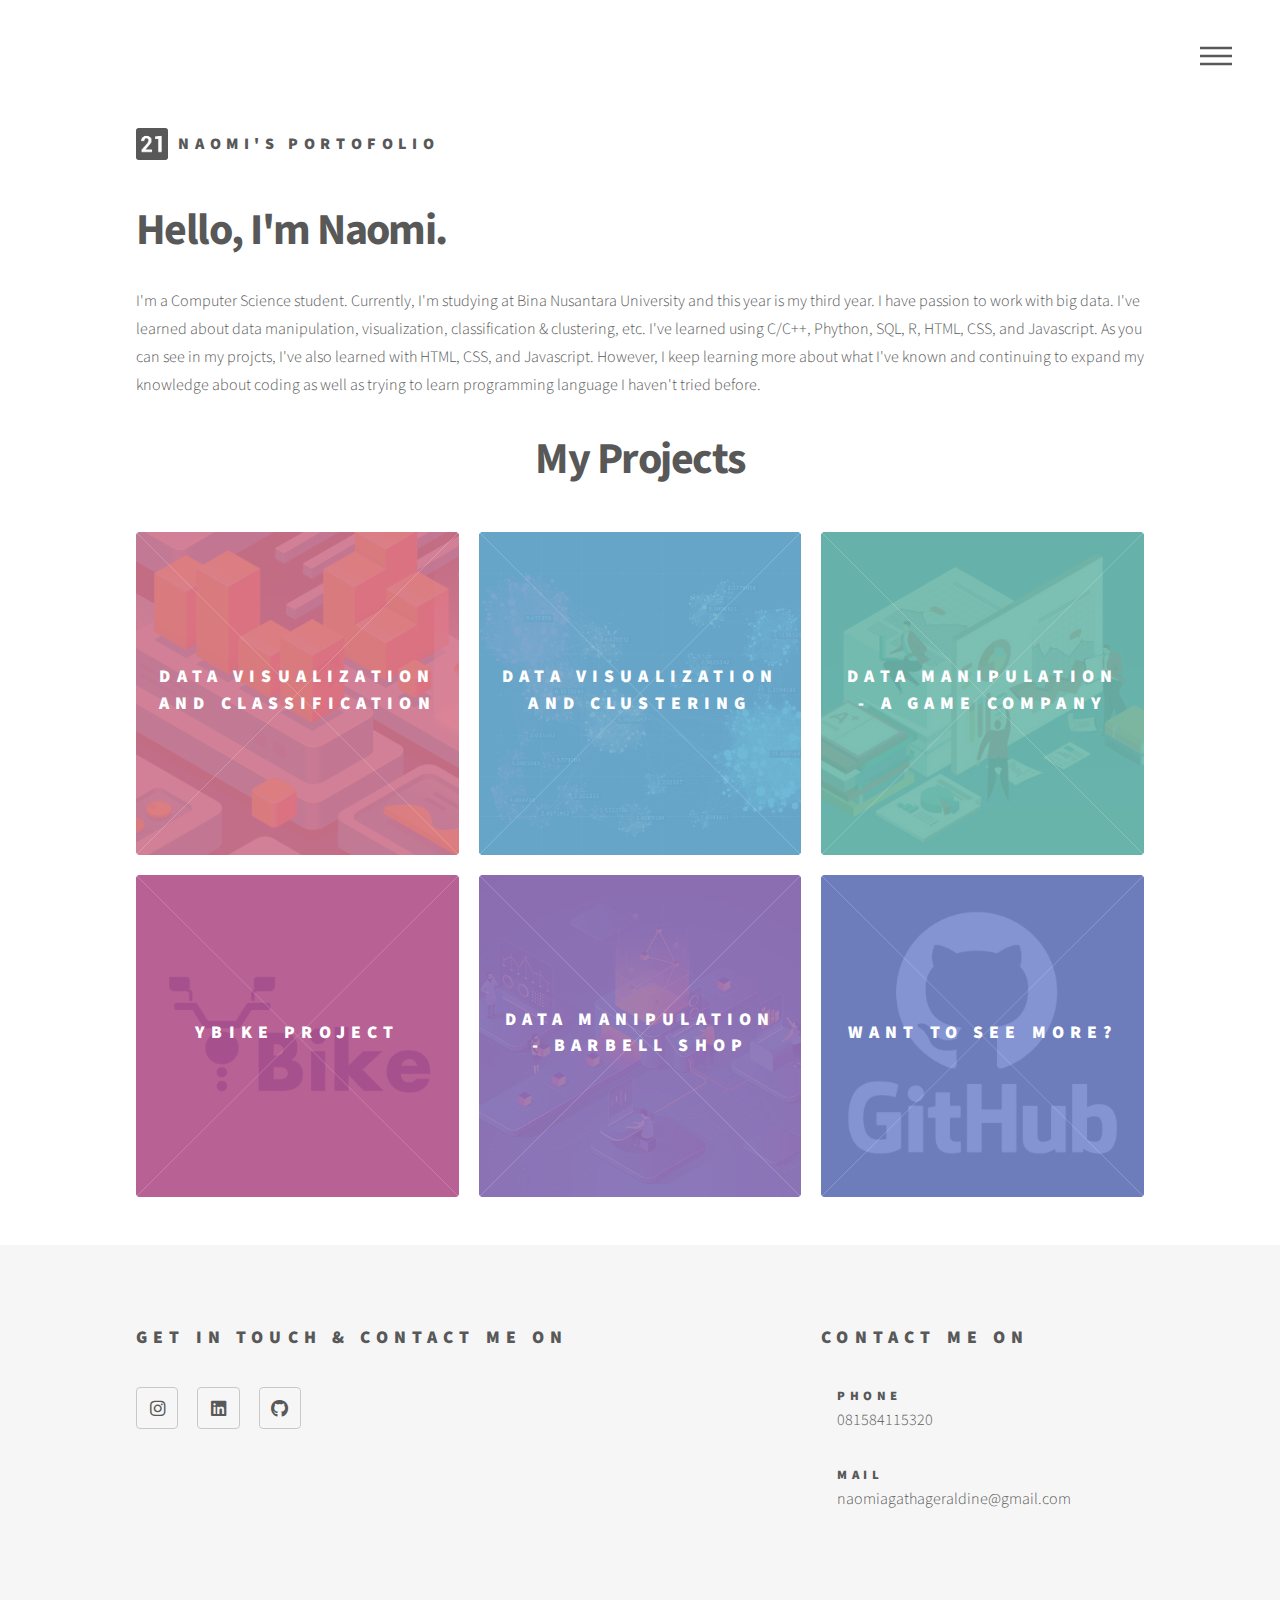
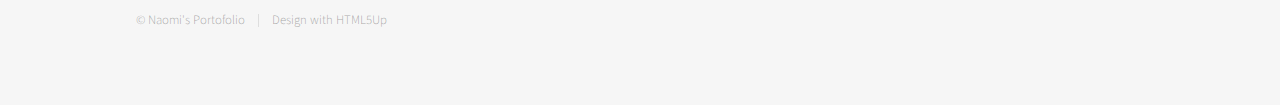
<file: Home.html>
<!DOCTYPE HTML>
<html>
	<head>
		<title>Naomi's Portofolio</title>
		<meta charset="utf-8" />
		<meta name="viewport" content="width=device-width, initial-scale=1, user-scalable=no" />
		<link rel="stylesheet" href="assets/css/main.css" />
		<noscript><link rel="stylesheet" href="assets/css/noscript.css" /></noscript>
		<link rel="icon" href="images/lg2.svg" type="image/icon type">
	</head>
	<body class="is-preload">
		<!-- Wrapper -->
			<div id="wrapper">

				<!-- Header -->
					<header id="header">
						<div class="inner">

							<!-- Logo -->
								<a href="Home.html" class="logo">
									<span class="symbol"><img src="images/lg2.svg" alt="" /></span><span class="title">Naomi's Portofolio</span>
								</a>

							<!-- Nav -->
								<nav>
									<ul>
										<li><a href="#menu">Menu</a></li>
									</ul>
								</nav>

						</div>
					</header>

				<!-- Menu -->
					<nav id="menu">
						<h2>Menu</h2>
						<ul>
							<li><a href="Home.html">Home</a></li>
							<li><a href="#myPro">Projects</a></li>
							<li><a href="Home.html#footer" target="_blank">Contact</a></li>
							<li><a href="AboutMe.html">About Me</a></li>
							<!-- <li><a href="elements.html">Elements</a></li> -->
						</ul>
					</nav>

				<!-- Main -->
					<div id="main">
						<div class="inner">
							<header>
								<h1>Hello, I'm Naomi. 
								</h1>
								<p>I'm a Computer Science student. Currently, I'm studying at Bina Nusantara University and this year is my third year. I have passion to work with big data. I've learned about data manipulation, visualization, classification & clustering, etc. I've learned using C/C++, Phython, SQL, R, HTML, CSS, and Javascript. As you can see in my projcts, I've also learned with HTML, CSS, and Javascript. However, I keep learning more about what I've known and continuing to expand my knowledge about coding as well as trying to learn programming language I haven't tried before.</p>
							</header>
							<h1 style="text-align: center;" id="myPro">My Projects</h1>
							<section class="tiles">
								<article class="style1">
									<span class="image">
										<img src="images/vis1.jpg" alt="" style="filter:blur(2px); filter: brightness(50%);"/>
									</span>
									<a href="https://github.com/naomiag/Visualization-and-Classification" target="_blank">
										<h2> Data Visualization and Classification</h2>
										<div class="content">
											<p>In this project, I was visualizing data of a company's transaction data. <br> I was using Phyton and Google Colab.			
											</p>
										</div>
									</a>
								</article>
								
								<article class="style2">
									<span class="image">
										<img src="images/clust1.jpg" alt="clustering ilustration" style="filter:blur(0.9px);filter: brightness(50%);"/>
									</span>
									<a href="https://github.com/naomiag/Visualization-and-Clustering" target="_blank">
										<h2>Data Visualization and Clustering</h2>
										<div class="content">
											<p>In this project, I was using Phython and Google Collab. This code is about making a predictive model which can predict whether or not storm is coming.</p>
										</div>
									</a>
								</article>
								<article class="style3">
									<span class="image">
										<img src="images/man1.jpg" alt="manipulation Ilustration" style="filter:blur(0.9px); filter: brightness(50%);" />
									</span>
									<a href="https://github.com/naomiag/Game-Company.git" target="_blank">
										<h2>Data Manipulation - a Game Company</h2>
										<div class="content">
											<p>In this project, i was using SQL Server to manipulating data from a "Game Company". I worked on this in my third Semester, in Database Systems course.</p>
										</div>
									</a>
								</article>
								<article class="style4">
									<span class="image">
										<img src="images/ybike.png" alt="yBike Logo" style="filter:blur(0.9px); filter: brightness(50%);"/>
									</span>
									<a href="https://github.com/naomiag/YBike.git" target="_blank">
										<h2>YBike Project</h2>
										<div class="content">
											<p>Here is my project with my team. Three of us were designing a website which serves motorcylce online purchasing. It was codded using HTML, CSS, and JQuery.</p>
										</div>
									</a>
								</article>
								<article class="style5">
									<span class="image">
										<img src="images/db1.jpg" alt="database ilustration | src | https://vertabelo.com/blog/the-9-most-common-database-design-errors/the-9-most-common-database-design-errors.jpg" style="filter:blur(0.9px); filter: brightness(50%);" />
									</span>
									<a href="https://github.com/naomiag/Barbell-Shop">
										<h2>Data Manipulation - Barbell Shop</h2>
										<div class="content">
											<p> This is my query with SQL in my early third semester for one of my course, Database Systems. At that time, I learned basic functions to manipulating data. In this case, I was manipulating transaction data of a barbell shop.</p>
											<!--<p>Early in my third year, I chose mobile programming course. In this course, students were taught creating an apps in Android Studio. Here is a simple calulator that I created inAndroid Studio.</p>-->
										</div>
									</a>
								</article>
								<article class="style6">
									<span class="image">
										<img src="images/git.png" alt="github logo | src | https://duckduckgo.com/?q=github+logo+png&t=brave&iax=images&ia=images&iai=http%3A%2F%2Fpngimg.com%2Fuploads%2Fgithub%2Fgithub_PNG20.png" style="filter:blur(0.9px); filter: brightness(50%);"/>
									</span>
									<a href="https://github.com/naomiag" target="_blank">
										<h2>Want to see more?</h2>
										<div class="content">
											<p>Just klik this section, it will redirect you to all my project on my Github page.</p>
										</div>
									</a>
								</article>

							</section>
						</div>
					</div>

				<!-- Footer -->
					<footer id="footer">
						<div class="inner">
							
							<section>
								<h2> Get in touch & Contact me on</h2>
								<ul class="icons">
									<li><a href="https://www.instagram.com/naomiasitorus" class="icon brands style2 fa-instagram" target="_blank"><span class="label">Instagram</span></a></li>
									<li><a href="https://www.linkedin.com/in/naomiagathageraldine" class="icon brands style2 fa-linkedin" target="_blank"><span class="label">LinkedIn</span></a></li>
									<li><a href="https://github.com/naomiag" class="icon brands style2 fa-github" target="_blank"><span class="label">GitHub</span></a></li>
									<!-- <li><a href="index.html#conNew" class="icon solid style2 fa-phone"><span class="label">Phone</span></a></li>
									<li><a href="index.html#conNew" class="icon solid style2 fa-envelope"><span class="label">Email</span></a></li> -->
								</ul>
							</section>
							<section>
								<h2>Contact me on</h2>
								<ul class="shortcut">
									<h4>Phone</h4><p>081584115320</p>
									<h4>Mail</h4><p>naomiagathageraldine@gmail.com</p>
								</ul>
							</section>
							<ul class="copyright">
								<li>&copy; Naomi's Portofolio</li><li>Design with HTML5Up</li>
							</ul>
						</div>
					</footer>

			</div>

		<!-- Scripts -->
			<script src="assets/js/jquery.min.js"></script>
			<script src="assets/js/browser.min.js"></script>
			<script src="assets/js/breakpoints.min.js"></script>
			<script src="assets/js/util.js"></script>
			<script src="assets/js/main.js"></script>

	</body>
</html>
</file>
<file: assets/css/noscript.css>
/*
	Phantom by HTML5 UP
	html5up.net | @ajlkn
	Free for personal and commercial use under the CCA 3.0 license (html5up.net/license)
*/

/* Tiles */

	body.is-preload .tiles article {
		-moz-transform: none;
		-webkit-transform: none;
		-ms-transform: none;
		transform: none;
		opacity: 1;
	}
</file>
<file: assets/css/main.css>
@import url(fontawesome-all.min.css);
@import url("https://fonts.googleapis.com/css?family=Source+Sans+Pro:300,700,900");

/*
	Phantom by HTML5 UP
	html5up.net | @ajlkn
	Free for personal and commercial use under the CCA 3.0 license (html5up.net/license)
*/

html, body, div, span, applet, object,
iframe, h1, h2, h3, h4, h5, h6, p, blockquote,
pre, a, abbr, acronym, address, big, cite,
code, del, dfn, em, img, ins, kbd, q, s, samp,
small, strike, strong, sub, sup, tt, var, b,
u, i, center, dl, dt, dd, ol, ul, li, fieldset,
form, label, legend, table, caption, tbody,
tfoot, thead, tr, th, td, article, aside,
canvas, details, embed, figure, figcaption,
footer, header, hgroup, menu, nav, output, ruby,
section, summary, time, mark, audio, video {
	margin: 0;
	padding: 0;
	border: 0;
	font-size: 100%;
	font: inherit;
	vertical-align: baseline;}

article, aside, details, figcaption, figure,
footer, header, hgroup, menu, nav, section {
	display: block;}

html{
	scroll-behavior: smooth;
}

body {
	line-height: 1;
}

ol, ul {
	list-style: none;
}

blockquote, q {
	quotes: none;
}

	blockquote:before, blockquote:after, q:before, q:after {
		content: '';
		content: none;
	}

table {
	border-collapse: collapse;
	border-spacing: 0;
}

body {
	-webkit-text-size-adjust: none;
}

mark {
	background-color: transparent;
	color: inherit;
}

input::-moz-focus-inner {
	border: 0;
	padding: 0;
}

input, select, textarea {
	-moz-appearance: none;
	-webkit-appearance: none;
	-ms-appearance: none;
	appearance: none;
}

/* Basic */

	@-ms-viewport {
		width: device-width;
	}

	body {
		-ms-overflow-style: scrollbar;
	}

	@media screen and (max-width: 480px) {

		html, body {
			min-width: 320px;
		}

	}

	html {
		box-sizing: border-box;
	}

	*, *:before, *:after {
		box-sizing: inherit;
	}

	body {
		background: #ffffff;
	}

		body.is-preload *, body.is-preload *:before, body.is-preload *:after {
			-moz-animation: none !important;
			-webkit-animation: none !important;
			-ms-animation: none !important;
			animation: none !important;
			-moz-transition: none !important;
			-webkit-transition: none !important;
			-ms-transition: none !important;
			transition: none !important;
		}

/* Type */

	body, input, select, textarea {
		color: #585858;
		font-family: "Source Sans Pro", Helvetica, sans-serif;
		font-size: 16pt;
		font-weight: 300;
		line-height: 1.75;
	}

		@media screen and (max-width: 1680px) {

			body, input, select, textarea {
				font-size: 14pt;
			}

		}

		@media screen and (max-width: 1280px) {

			body, input, select, textarea {
				font-size: 12pt;
			}

		}

	a {
		-moz-transition: border-bottom-color 0.2s ease, color 0.2s ease;
		-webkit-transition: border-bottom-color 0.2s ease, color 0.2s ease;
		-ms-transition: border-bottom-color 0.2s ease, color 0.2s ease;
		transition: border-bottom-color 0.2s ease, color 0.2s ease;
		text-decoration: none;
		color: #585858;
		border-bottom: dotted 1px rgba(88, 88, 88, 0.5);
	}

		a:hover {
			border-bottom-color: transparent;
			color: #f2849e !important;
		}

	strong, b {
		font-weight: 900;
	}

	em, i {
		font-style: italic;
	}

	p {
		margin: 0 0 2em 0;
	}

	h1 {
		font-size: 2.75em;
		font-weight: 700;
		line-height: 1.3;
		margin: 0 0 1em 0;
		letter-spacing: -0.035em;
	}

		h1 a {
			color: inherit;
		}

		@media screen and (max-width: 736px) {

			h1 {
				font-size: 2em;
				margin: 0 0 1em 0;
			}

		}

		@media screen and (max-width: 360px) {

			h1 {
				font-size: 1.75em;
			}

		}

	h2, h3, h4, h5, h6 {
		font-weight: 900;
		line-height: 1.5;
		margin: 0 0 2em 0;
		text-transform: uppercase;
		letter-spacing: 0.35em;
	}

		h2 a, h3 a, h4 a, h5 a, h6 a {
			color: inherit;
		}

	h2 {
		font-size: 1.1em;
	}

	h3 {
		font-size: 1em;
	}

	h4 {
		font-size: 0.8em;
	}

	h5 {
		font-size: 0.8em;
	}

	h6 {
		font-size: 0.8em;
	}

	@media screen and (max-width: 980px) {

		h1 br, h2 br, h3 br, h4 br, h5 br, h6 br {
			display: none;
		}

	}

	@media screen and (max-width: 736px) {

		h2 {
			font-size: 1em;
		}

		h3 {
			font-size: 0.8em;
		}

	}

	sub {
		font-size: 0.8em;
		position: relative;
		top: 0.5em;
	}

	sup {
		font-size: 0.8em;
		position: relative;
		top: -0.5em;
	}

	blockquote {
		border-left: solid 4px #c9c9c9;
		font-style: italic;
		margin: 0 0 2em 0;
		padding: 0.5em 0 0.5em 2em;
	}

	code {
		background: rgba(144, 144, 144, 0.075);
		border-radius: 4px;
		border: solid 1px #c9c9c9;
		font-family: "Courier New", monospace;
		font-size: 0.9em;
		margin: 0 0.25em;
		padding: 0.25em 0.65em;
	}

	pre {
		-webkit-overflow-scrolling: touch;
		font-family: "Courier New", monospace;
		font-size: 0.9em;
		margin: 0 0 2em 0;
	}

		pre code {
			display: block;
			line-height: 1.75;
			padding: 1em 1.5em;
			overflow-x: auto;
		}

	hr {
		border: 0;
		border-bottom: solid 1px #c9c9c9;
		margin: 2em 0;
	}

		hr.major {
			margin: 3em 0;
		}

	.align-left {
		text-align: left;
	}

	.align-center {
		text-align: center;
	}

	.align-right {
		text-align: right;
	}

/* Row */

	.row {
		display: flex;
		flex-wrap: wrap;
		box-sizing: border-box;
		align-items: stretch;
	}

		.row > * {
			box-sizing: border-box;
		}

		.row.gtr-uniform > * > :last-child {
			margin-bottom: 0;
		}

		.row.aln-left {
			justify-content: flex-start;
		}

		.row.aln-center {
			justify-content: center;
		}

		.row.aln-right {
			justify-content: flex-end;
		}

		.row.aln-top {
			align-items: flex-start;
		}

		.row.aln-middle {
			align-items: center;
		}

		.row.aln-bottom {
			align-items: flex-end;
		}

		.row > .imp {
			order: -1;
		}

		.row > .col-1 {
			width: 8.33333%;
		}

		.row > .off-1 {
			margin-left: 8.33333%;
		}

		.row > .col-2 {
			width: 16.66667%;
		}

		.row > .off-2 {
			margin-left: 16.66667%;
		}

		.row > .col-3 {
			width: 25%;
		}

		.row > .off-3 {
			margin-left: 25%;
		}

		.row > .col-4 {
			width: 33.33333%;
		}

		.row > .off-4 {
			margin-left: 33.33333%;
		}

		.row > .col-5 {
			width: 41.66667%;
		}

		.row > .off-5 {
			margin-left: 41.66667%;
		}

		.row > .col-6 {
			width: 50%;
		}

		.row > .off-6 {
			margin-left: 50%;
		}

		.row > .col-7 {
			width: 58.33333%;
		}

		.row > .off-7 {
			margin-left: 58.33333%;
		}

		.row > .col-8 {
			width: 66.66667%;
		}

		.row > .off-8 {
			margin-left: 66.66667%;
		}

		.row > .col-9 {
			width: 75%;
		}

		.row > .off-9 {
			margin-left: 75%;
		}

		.row > .col-10 {
			width: 83.33333%;
		}

		.row > .off-10 {
			margin-left: 83.33333%;
		}

		.row > .col-11 {
			width: 91.66667%;
		}

		.row > .off-11 {
			margin-left: 91.66667%;
		}

		.row > .col-12 {
			width: 100%;
		}

		.row > .off-12 {
			margin-left: 100%;
		}

		.row.gtr-0 {
			margin-top: 0;
			margin-left: 0em;
		}

			.row.gtr-0 > * {
				padding: 0 0 0 0em;
			}

			.row.gtr-0.gtr-uniform {
				margin-top: 0em;
			}

				.row.gtr-0.gtr-uniform > * {
					padding-top: 0em;
				}

		.row.gtr-25 {
			margin-top: 0;
			margin-left: -0.5em;
		}

			.row.gtr-25 > * {
				padding: 0 0 0 0.5em;
			}

			.row.gtr-25.gtr-uniform {
				margin-top: -0.5em;
			}

				.row.gtr-25.gtr-uniform > * {
					padding-top: 0.5em;
				}

		.row.gtr-50 {
			margin-top: 0;
			margin-left: -1em;
		}

			.row.gtr-50 > * {
				padding: 0 0 0 1em;
			}

			.row.gtr-50.gtr-uniform {
				margin-top: -1em;
			}

				.row.gtr-50.gtr-uniform > * {
					padding-top: 1em;
				}

		.row {
			margin-top: 0;
			margin-left: -2em;
		}

			.row > * {
				padding: 0 0 0 2em;
			}

			.row.gtr-uniform {
				margin-top: -2em;
			}

				.row.gtr-uniform > * {
					padding-top: 2em;
				}

		.row.gtr-150 {
			margin-top: 0;
			margin-left: -3em;
		}

			.row.gtr-150 > * {
				padding: 0 0 0 3em;
			}

			.row.gtr-150.gtr-uniform {
				margin-top: -3em;
			}

				.row.gtr-150.gtr-uniform > * {
					padding-top: 3em;
				}

		.row.gtr-200 {
			margin-top: 0;
			margin-left: -4em;
		}

			.row.gtr-200 > * {
				padding: 0 0 0 4em;
			}

			.row.gtr-200.gtr-uniform {
				margin-top: -4em;
			}

				.row.gtr-200.gtr-uniform > * {
					padding-top: 4em;
				}

		@media screen and (max-width: 1680px) {

			.row {
				display: flex;
				flex-wrap: wrap;
				box-sizing: border-box;
				align-items: stretch;
			}

				.row > * {
					box-sizing: border-box;
				}

				.row.gtr-uniform > * > :last-child {
					margin-bottom: 0;
				}

				.row.aln-left {
					justify-content: flex-start;
				}

				.row.aln-center {
					justify-content: center;
				}

				.row.aln-right {
					justify-content: flex-end;
				}

				.row.aln-top {
					align-items: flex-start;
				}

				.row.aln-middle {
					align-items: center;
				}

				.row.aln-bottom {
					align-items: flex-end;
				}

				.row > .imp-xlarge {
					order: -1;
				}

				.row > .col-1-xlarge {
					width: 8.33333%;
				}

				.row > .off-1-xlarge {
					margin-left: 8.33333%;
				}

				.row > .col-2-xlarge {
					width: 16.66667%;
				}

				.row > .off-2-xlarge {
					margin-left: 16.66667%;
				}

				.row > .col-3-xlarge {
					width: 25%;
				}

				.row > .off-3-xlarge {
					margin-left: 25%;
				}

				.row > .col-4-xlarge {
					width: 33.33333%;
				}

				.row > .off-4-xlarge {
					margin-left: 33.33333%;
				}

				.row > .col-5-xlarge {
					width: 41.66667%;
				}

				.row > .off-5-xlarge {
					margin-left: 41.66667%;
				}

				.row > .col-6-xlarge {
					width: 50%;
				}

				.row > .off-6-xlarge {
					margin-left: 50%;
				}

				.row > .col-7-xlarge {
					width: 58.33333%;
				}

				.row > .off-7-xlarge {
					margin-left: 58.33333%;
				}

				.row > .col-8-xlarge {
					width: 66.66667%;
				}

				.row > .off-8-xlarge {
					margin-left: 66.66667%;
				}

				.row > .col-9-xlarge {
					width: 75%;
				}

				.row > .off-9-xlarge {
					margin-left: 75%;
				}

				.row > .col-10-xlarge {
					width: 83.33333%;
				}

				.row > .off-10-xlarge {
					margin-left: 83.33333%;
				}

				.row > .col-11-xlarge {
					width: 91.66667%;
				}

				.row > .off-11-xlarge {
					margin-left: 91.66667%;
				}

				.row > .col-12-xlarge {
					width: 100%;
				}

				.row > .off-12-xlarge {
					margin-left: 100%;
				}

				.row.gtr-0 {
					margin-top: 0;
					margin-left: 0em;
				}

					.row.gtr-0 > * {
						padding: 0 0 0 0em;
					}

					.row.gtr-0.gtr-uniform {
						margin-top: 0em;
					}

						.row.gtr-0.gtr-uniform > * {
							padding-top: 0em;
						}

				.row.gtr-25 {
					margin-top: 0;
					margin-left: -0.5em;
				}

					.row.gtr-25 > * {
						padding: 0 0 0 0.5em;
					}

					.row.gtr-25.gtr-uniform {
						margin-top: -0.5em;
					}

						.row.gtr-25.gtr-uniform > * {
							padding-top: 0.5em;
						}

				.row.gtr-50 {
					margin-top: 0;
					margin-left: -1em;
				}

					.row.gtr-50 > * {
						padding: 0 0 0 1em;
					}

					.row.gtr-50.gtr-uniform {
						margin-top: -1em;
					}

						.row.gtr-50.gtr-uniform > * {
							padding-top: 1em;
						}

				.row {
					margin-top: 0;
					margin-left: -2em;
				}

					.row > * {
						padding: 0 0 0 2em;
					}

					.row.gtr-uniform {
						margin-top: -2em;
					}

						.row.gtr-uniform > * {
							padding-top: 2em;
						}

				.row.gtr-150 {
					margin-top: 0;
					margin-left: -3em;
				}

					.row.gtr-150 > * {
						padding: 0 0 0 3em;
					}

					.row.gtr-150.gtr-uniform {
						margin-top: -3em;
					}

						.row.gtr-150.gtr-uniform > * {
							padding-top: 3em;
						}

				.row.gtr-200 {
					margin-top: 0;
					margin-left: -4em;
				}

					.row.gtr-200 > * {
						padding: 0 0 0 4em;
					}

					.row.gtr-200.gtr-uniform {
						margin-top: -4em;
					}

						.row.gtr-200.gtr-uniform > * {
							padding-top: 4em;
						}

		}

		@media screen and (max-width: 1280px) {

			.row {
				display: flex;
				flex-wrap: wrap;
				box-sizing: border-box;
				align-items: stretch;
			}

				.row > * {
					box-sizing: border-box;
				}

				.row.gtr-uniform > * > :last-child {
					margin-bottom: 0;
				}

				.row.aln-left {
					justify-content: flex-start;
				}

				.row.aln-center {
					justify-content: center;
				}

				.row.aln-right {
					justify-content: flex-end;
				}

				.row.aln-top {
					align-items: flex-start;
				}

				.row.aln-middle {
					align-items: center;
				}

				.row.aln-bottom {
					align-items: flex-end;
				}

				.row > .imp-large {
					order: -1;
				}

				.row > .col-1-large {
					width: 8.33333%;
				}

				.row > .off-1-large {
					margin-left: 8.33333%;
				}

				.row > .col-2-large {
					width: 16.66667%;
				}

				.row > .off-2-large {
					margin-left: 16.66667%;
				}

				.row > .col-3-large {
					width: 25%;
				}

				.row > .off-3-large {
					margin-left: 25%;
				}

				.row > .col-4-large {
					width: 33.33333%;
				}

				.row > .off-4-large {
					margin-left: 33.33333%;
				}

				.row > .col-5-large {
					width: 41.66667%;
				}

				.row > .off-5-large {
					margin-left: 41.66667%;
				}

				.row > .col-6-large {
					width: 50%;
				}

				.row > .off-6-large {
					margin-left: 50%;
				}

				.row > .col-7-large {
					width: 58.33333%;
				}

				.row > .off-7-large {
					margin-left: 58.33333%;
				}

				.row > .col-8-large {
					width: 66.66667%;
				}

				.row > .off-8-large {
					margin-left: 66.66667%;
				}

				.row > .col-9-large {
					width: 75%;
				}

				.row > .off-9-large {
					margin-left: 75%;
				}

				.row > .col-10-large {
					width: 83.33333%;
				}

				.row > .off-10-large {
					margin-left: 83.33333%;
				}

				.row > .col-11-large {
					width: 91.66667%;
				}

				.row > .off-11-large {
					margin-left: 91.66667%;
				}

				.row > .col-12-large {
					width: 100%;
				}

				.row > .off-12-large {
					margin-left: 100%;
				}

				.row.gtr-0 {
					margin-top: 0;
					margin-left: 0em;
				}

					.row.gtr-0 > * {
						padding: 0 0 0 0em;
					}

					.row.gtr-0.gtr-uniform {
						margin-top: 0em;
					}

						.row.gtr-0.gtr-uniform > * {
							padding-top: 0em;
						}

				.row.gtr-25 {
					margin-top: 0;
					margin-left: -0.5em;
				}

					.row.gtr-25 > * {
						padding: 0 0 0 0.5em;
					}

					.row.gtr-25.gtr-uniform {
						margin-top: -0.5em;
					}

						.row.gtr-25.gtr-uniform > * {
							padding-top: 0.5em;
						}

				.row.gtr-50 {
					margin-top: 0;
					margin-left: -1em;
				}

					.row.gtr-50 > * {
						padding: 0 0 0 1em;
					}

					.row.gtr-50.gtr-uniform {
						margin-top: -1em;
					}

						.row.gtr-50.gtr-uniform > * {
							padding-top: 1em;
						}

				.row {
					margin-top: 0;
					margin-left: -2em;
				}

					.row > * {
						padding: 0 0 0 2em;
					}

					.row.gtr-uniform {
						margin-top: -2em;
					}

						.row.gtr-uniform > * {
							padding-top: 2em;
						}

				.row.gtr-150 {
					margin-top: 0;
					margin-left: -3em;
				}

					.row.gtr-150 > * {
						padding: 0 0 0 3em;
					}

					.row.gtr-150.gtr-uniform {
						margin-top: -3em;
					}

						.row.gtr-150.gtr-uniform > * {
							padding-top: 3em;
						}

				.row.gtr-200 {
					margin-top: 0;
					margin-left: -4em;
				}

					.row.gtr-200 > * {
						padding: 0 0 0 4em;
					}

					.row.gtr-200.gtr-uniform {
						margin-top: -4em;
					}

						.row.gtr-200.gtr-uniform > * {
							padding-top: 4em;
						}

		}

		@media screen and (max-width: 980px) {

			.row {
				display: flex;
				flex-wrap: wrap;
				box-sizing: border-box;
				align-items: stretch;
			}

				.row > * {
					box-sizing: border-box;
				}

				.row.gtr-uniform > * > :last-child {
					margin-bottom: 0;
				}

				.row.aln-left {
					justify-content: flex-start;
				}

				.row.aln-center {
					justify-content: center;
				}

				.row.aln-right {
					justify-content: flex-end;
				}

				.row.aln-top {
					align-items: flex-start;
				}

				.row.aln-middle {
					align-items: center;
				}

				.row.aln-bottom {
					align-items: flex-end;
				}

				.row > .imp-medium {
					order: -1;
				}

				.row > .col-1-medium {
					width: 8.33333%;
				}

				.row > .off-1-medium {
					margin-left: 8.33333%;
				}

				.row > .col-2-medium {
					width: 16.66667%;
				}

				.row > .off-2-medium {
					margin-left: 16.66667%;
				}

				.row > .col-3-medium {
					width: 25%;
				}

				.row > .off-3-medium {
					margin-left: 25%;
				}

				.row > .col-4-medium {
					width: 33.33333%;
				}

				.row > .off-4-medium {
					margin-left: 33.33333%;
				}

				.row > .col-5-medium {
					width: 41.66667%;
				}

				.row > .off-5-medium {
					margin-left: 41.66667%;
				}

				.row > .col-6-medium {
					width: 50%;
				}

				.row > .off-6-medium {
					margin-left: 50%;
				}

				.row > .col-7-medium {
					width: 58.33333%;
				}

				.row > .off-7-medium {
					margin-left: 58.33333%;
				}

				.row > .col-8-medium {
					width: 66.66667%;
				}

				.row > .off-8-medium {
					margin-left: 66.66667%;
				}

				.row > .col-9-medium {
					width: 75%;
				}

				.row > .off-9-medium {
					margin-left: 75%;
				}

				.row > .col-10-medium {
					width: 83.33333%;
				}

				.row > .off-10-medium {
					margin-left: 83.33333%;
				}

				.row > .col-11-medium {
					width: 91.66667%;
				}

				.row > .off-11-medium {
					margin-left: 91.66667%;
				}

				.row > .col-12-medium {
					width: 100%;
				}

				.row > .off-12-medium {
					margin-left: 100%;
				}

				.row.gtr-0 {
					margin-top: 0;
					margin-left: 0em;
				}

					.row.gtr-0 > * {
						padding: 0 0 0 0em;
					}

					.row.gtr-0.gtr-uniform {
						margin-top: 0em;
					}

						.row.gtr-0.gtr-uniform > * {
							padding-top: 0em;
						}

				.row.gtr-25 {
					margin-top: 0;
					margin-left: -0.375em;
				}

					.row.gtr-25 > * {
						padding: 0 0 0 0.375em;
					}

					.row.gtr-25.gtr-uniform {
						margin-top: -0.375em;
					}

						.row.gtr-25.gtr-uniform > * {
							padding-top: 0.375em;
						}

				.row.gtr-50 {
					margin-top: 0;
					margin-left: -0.75em;
				}

					.row.gtr-50 > * {
						padding: 0 0 0 0.75em;
					}

					.row.gtr-50.gtr-uniform {
						margin-top: -0.75em;
					}

						.row.gtr-50.gtr-uniform > * {
							padding-top: 0.75em;
						}

				.row {
					margin-top: 0;
					margin-left: -1.5em;
				}

					.row > * {
						padding: 0 0 0 1.5em;
					}

					.row.gtr-uniform {
						margin-top: -1.5em;
					}

						.row.gtr-uniform > * {
							padding-top: 1.5em;
						}

				.row.gtr-150 {
					margin-top: 0;
					margin-left: -2.25em;
				}

					.row.gtr-150 > * {
						padding: 0 0 0 2.25em;
					}

					.row.gtr-150.gtr-uniform {
						margin-top: -2.25em;
					}

						.row.gtr-150.gtr-uniform > * {
							padding-top: 2.25em;
						}

				.row.gtr-200 {
					margin-top: 0;
					margin-left: -3em;
				}

					.row.gtr-200 > * {
						padding: 0 0 0 3em;
					}

					.row.gtr-200.gtr-uniform {
						margin-top: -3em;
					}

						.row.gtr-200.gtr-uniform > * {
							padding-top: 3em;
						}

		}

		@media screen and (max-width: 736px) {

			.row {
				display: flex;
				flex-wrap: wrap;
				box-sizing: border-box;
				align-items: stretch;
			}

				.row > * {
					box-sizing: border-box;
				}

				.row.gtr-uniform > * > :last-child {
					margin-bottom: 0;
				}

				.row.aln-left {
					justify-content: flex-start;
				}

				.row.aln-center {
					justify-content: center;
				}

				.row.aln-right {
					justify-content: flex-end;
				}

				.row.aln-top {
					align-items: flex-start;
				}

				.row.aln-middle {
					align-items: center;
				}

				.row.aln-bottom {
					align-items: flex-end;
				}

				.row > .imp-small {
					order: -1;
				}

				.row > .col-1-small {
					width: 8.33333%;
				}

				.row > .off-1-small {
					margin-left: 8.33333%;
				}

				.row > .col-2-small {
					width: 16.66667%;
				}

				.row > .off-2-small {
					margin-left: 16.66667%;
				}

				.row > .col-3-small {
					width: 25%;
				}

				.row > .off-3-small {
					margin-left: 25%;
				}

				.row > .col-4-small {
					width: 33.33333%;
				}

				.row > .off-4-small {
					margin-left: 33.33333%;
				}

				.row > .col-5-small {
					width: 41.66667%;
				}

				.row > .off-5-small {
					margin-left: 41.66667%;
				}

				.row > .col-6-small {
					width: 50%;
				}

				.row > .off-6-small {
					margin-left: 50%;
				}

				.row > .col-7-small {
					width: 58.33333%;
				}

				.row > .off-7-small {
					margin-left: 58.33333%;
				}

				.row > .col-8-small {
					width: 66.66667%;
				}

				.row > .off-8-small {
					margin-left: 66.66667%;
				}

				.row > .col-9-small {
					width: 75%;
				}

				.row > .off-9-small {
					margin-left: 75%;
				}

				.row > .col-10-small {
					width: 83.33333%;
				}

				.row > .off-10-small {
					margin-left: 83.33333%;
				}

				.row > .col-11-small {
					width: 91.66667%;
				}

				.row > .off-11-small {
					margin-left: 91.66667%;
				}

				.row > .col-12-small {
					width: 100%;
				}

				.row > .off-12-small {
					margin-left: 100%;
				}

				.row.gtr-0 {
					margin-top: 0;
					margin-left: 0em;
				}

					.row.gtr-0 > * {
						padding: 0 0 0 0em;
					}

					.row.gtr-0.gtr-uniform {
						margin-top: 0em;
					}

						.row.gtr-0.gtr-uniform > * {
							padding-top: 0em;
						}

				.row.gtr-25 {
					margin-top: 0;
					margin-left: -0.25em;
				}

					.row.gtr-25 > * {
						padding: 0 0 0 0.25em;
					}

					.row.gtr-25.gtr-uniform {
						margin-top: -0.25em;
					}

						.row.gtr-25.gtr-uniform > * {
							padding-top: 0.25em;
						}

				.row.gtr-50 {
					margin-top: 0;
					margin-left: -0.5em;
				}

					.row.gtr-50 > * {
						padding: 0 0 0 0.5em;
					}

					.row.gtr-50.gtr-uniform {
						margin-top: -0.5em;
					}

						.row.gtr-50.gtr-uniform > * {
							padding-top: 0.5em;
						}

				.row {
					margin-top: 0;
					margin-left: -1em;
				}

					.row > * {
						padding: 0 0 0 1em;
					}

					.row.gtr-uniform {
						margin-top: -1em;
					}

						.row.gtr-uniform > * {
							padding-top: 1em;
						}

				.row.gtr-150 {
					margin-top: 0;
					margin-left: -1.5em;
				}

					.row.gtr-150 > * {
						padding: 0 0 0 1.5em;
					}

					.row.gtr-150.gtr-uniform {
						margin-top: -1.5em;
					}

						.row.gtr-150.gtr-uniform > * {
							padding-top: 1.5em;
						}

				.row.gtr-200 {
					margin-top: 0;
					margin-left: -2em;
				}

					.row.gtr-200 > * {
						padding: 0 0 0 2em;
					}

					.row.gtr-200.gtr-uniform {
						margin-top: -2em;
					}

						.row.gtr-200.gtr-uniform > * {
							padding-top: 2em;
						}

		}

		@media screen and (max-width: 480px) {

			.row {
				display: flex;
				flex-wrap: wrap;
				box-sizing: border-box;
				align-items: stretch;
			}

				.row > * {
					box-sizing: border-box;
				}

				.row.gtr-uniform > * > :last-child {
					margin-bottom: 0;
				}

				.row.aln-left {
					justify-content: flex-start;
				}

				.row.aln-center {
					justify-content: center;
				}

				.row.aln-right {
					justify-content: flex-end;
				}

				.row.aln-top {
					align-items: flex-start;
				}

				.row.aln-middle {
					align-items: center;
				}

				.row.aln-bottom {
					align-items: flex-end;
				}

				.row > .imp-xsmall {
					order: -1;
				}

				.row > .col-1-xsmall {
					width: 8.33333%;
				}

				.row > .off-1-xsmall {
					margin-left: 8.33333%;
				}

				.row > .col-2-xsmall {
					width: 16.66667%;
				}

				.row > .off-2-xsmall {
					margin-left: 16.66667%;
				}

				.row > .col-3-xsmall {
					width: 25%;
				}

				.row > .off-3-xsmall {
					margin-left: 25%;
				}

				.row > .col-4-xsmall {
					width: 33.33333%;
				}

				.row > .off-4-xsmall {
					margin-left: 33.33333%;
				}

				.row > .col-5-xsmall {
					width: 41.66667%;
				}

				.row > .off-5-xsmall {
					margin-left: 41.66667%;
				}

				.row > .col-6-xsmall {
					width: 50%;
				}

				.row > .off-6-xsmall {
					margin-left: 50%;
				}

				.row > .col-7-xsmall {
					width: 58.33333%;
				}

				.row > .off-7-xsmall {
					margin-left: 58.33333%;
				}

				.row > .col-8-xsmall {
					width: 66.66667%;
				}

				.row > .off-8-xsmall {
					margin-left: 66.66667%;
				}

				.row > .col-9-xsmall {
					width: 75%;
				}

				.row > .off-9-xsmall {
					margin-left: 75%;
				}

				.row > .col-10-xsmall {
					width: 83.33333%;
				}

				.row > .off-10-xsmall {
					margin-left: 83.33333%;
				}

				.row > .col-11-xsmall {
					width: 91.66667%;
				}

				.row > .off-11-xsmall {
					margin-left: 91.66667%;
				}

				.row > .col-12-xsmall {
					width: 100%;
				}

				.row > .off-12-xsmall {
					margin-left: 100%;
				}

				.row.gtr-0 {
					margin-top: 0;
					margin-left: 0em;
				}

					.row.gtr-0 > * {
						padding: 0 0 0 0em;
					}

					.row.gtr-0.gtr-uniform {
						margin-top: 0em;
					}

						.row.gtr-0.gtr-uniform > * {
							padding-top: 0em;
						}

				.row.gtr-25 {
					margin-top: 0;
					margin-left: -0.25em;
				}

					.row.gtr-25 > * {
						padding: 0 0 0 0.25em;
					}

					.row.gtr-25.gtr-uniform {
						margin-top: -0.25em;
					}

						.row.gtr-25.gtr-uniform > * {
							padding-top: 0.25em;
						}

				.row.gtr-50 {
					margin-top: 0;
					margin-left: -0.5em;
				}

					.row.gtr-50 > * {
						padding: 0 0 0 0.5em;
					}

					.row.gtr-50.gtr-uniform {
						margin-top: -0.5em;
					}

						.row.gtr-50.gtr-uniform > * {
							padding-top: 0.5em;
						}

				.row {
					margin-top: 0;
					margin-left: -1em;
				}

					.row > * {
						padding: 0 0 0 1em;
					}

					.row.gtr-uniform {
						margin-top: -1em;
					}

						.row.gtr-uniform > * {
							padding-top: 1em;
						}

				.row.gtr-150 {
					margin-top: 0;
					margin-left: -1.5em;
				}

					.row.gtr-150 > * {
						padding: 0 0 0 1.5em;
					}

					.row.gtr-150.gtr-uniform {
						margin-top: -1.5em;
					}

						.row.gtr-150.gtr-uniform > * {
							padding-top: 1.5em;
						}

				.row.gtr-200 {
					margin-top: 0;
					margin-left: -2em;
				}

					.row.gtr-200 > * {
						padding: 0 0 0 2em;
					}

					.row.gtr-200.gtr-uniform {
						margin-top: -2em;
					}

						.row.gtr-200.gtr-uniform > * {
							padding-top: 2em;
						}

		}

/* Section/Article */

	section.special, article.special {
		text-align: center;
	}

	header p {
		margin-top: -1em;
	}

	@media screen and (max-width: 736px) {

		header p {
			margin-top: 0;
		}

	}

/* Icon */

	.icon {
		text-decoration: none;
		border-bottom: none;
		position: relative;
	}

		.icon:before {
			-moz-osx-font-smoothing: grayscale;
			-webkit-font-smoothing: antialiased;
			display: inline-block;
			font-style: normal;
			font-variant: normal;
			text-rendering: auto;
			line-height: 1;
			text-transform: none !important;
			font-family: 'Font Awesome 5 Free';
			font-weight: 400;
		}

		.icon > .label {
			display: none;
		}

		.icon:before {
			line-height: inherit;
		}

		.icon.solid:before {
			font-weight: 900;
		}

		.icon.brands:before {
			font-family: 'Font Awesome 5 Brands';
		}

		.icon.style2 {
			-moz-transition: background-color 0.2s ease-in-out, color 0.2s ease-in-out, border-color 0.2s ease-in-out;
			-webkit-transition: background-color 0.2s ease-in-out, color 0.2s ease-in-out, border-color 0.2s ease-in-out;
			-ms-transition: background-color 0.2s ease-in-out, color 0.2s ease-in-out, border-color 0.2s ease-in-out;
			transition: background-color 0.2s ease-in-out, color 0.2s ease-in-out, border-color 0.2s ease-in-out;
			background-color: transparent;
			border: solid 1px #c9c9c9;
			border-radius: 4px;
			width: 2.65em;
			height: 2.65em;
			display: inline-block;
			text-align: center;
			line-height: 2.65em;
			color: inherit;
		}

			.icon.style2:before {
				font-size: 1.1em;
			}

			.icon.style2:hover {
				color: #f2849e;
				border-color: #f2849e;
			}

			.icon.style2:active {
				background-color: rgba(242, 132, 158, 0.1);
			}

/* List */

	ol {
		list-style: decimal;
		margin: 0 0 2em 0;
		padding-left: 1.25em;
	}

		ol li {
			padding-left: 0.25em;
		}

	ul {
		list-style: disc;
		margin: 0 0 2em 0;
		padding-left: 1em;
	}

		ul li {
			padding-left: 0.5em;
		}

		ul.alt {
			list-style: none;
			padding-left: 0;
		}

			ul.alt li {
				border-top: solid 1px #c9c9c9;
				padding: 0.5em 0;
			}

				ul.alt li:first-child {
					border-top: 0;
					padding-top: 0;
				}

	dl {
		margin: 0 0 2em 0;
	}

		dl dt {
			display: block;
			font-weight: 900;
			margin: 0 0 1em 0;
		}

		dl dd {
			margin-left: 2em;
		}

/* Actions */

	ul.actions {
		display: -moz-flex;
		display: -webkit-flex;
		display: -ms-flex;
		display: flex;
		cursor: default;
		list-style: none;
		margin-left: -1em;
		padding-left: 0;
	}

		ul.actions li {
			padding: 0 0 0 1em;
			vertical-align: middle;
		}

		ul.actions.special {
			-moz-justify-content: center;
			-webkit-justify-content: center;
			-ms-justify-content: center;
			justify-content: center;
			width: 100%;
			margin-left: 0;
		}

			ul.actions.special li:first-child {
				padding-left: 0;
			}

		ul.actions.stacked {
			-moz-flex-direction: column;
			-webkit-flex-direction: column;
			-ms-flex-direction: column;
			flex-direction: column;
			margin-left: 0;
		}

			ul.actions.stacked li {
				padding: 1.3em 0 0 0;
			}

				ul.actions.stacked li:first-child {
					padding-top: 0;
				}

		ul.actions.fit {
			width: calc(100% + 1em);
		}

			ul.actions.fit li {
				-moz-flex-grow: 1;
				-webkit-flex-grow: 1;
				-ms-flex-grow: 1;
				flex-grow: 1;
				-moz-flex-shrink: 1;
				-webkit-flex-shrink: 1;
				-ms-flex-shrink: 1;
				flex-shrink: 1;
				width: 100%;
			}

				ul.actions.fit li > * {
					width: 100%;
				}

			ul.actions.fit.stacked {
				width: 100%;
			}

		@media screen and (max-width: 480px) {

			ul.actions:not(.fixed) {
				-moz-flex-direction: column;
				-webkit-flex-direction: column;
				-ms-flex-direction: column;
				flex-direction: column;
				margin-left: 0;
				width: 100% !important;
			}

				ul.actions:not(.fixed) li {
					-moz-flex-grow: 1;
					-webkit-flex-grow: 1;
					-ms-flex-grow: 1;
					flex-grow: 1;
					-moz-flex-shrink: 1;
					-webkit-flex-shrink: 1;
					-ms-flex-shrink: 1;
					flex-shrink: 1;
					padding: 1em 0 0 0;
					text-align: center;
					width: 100%;
				}

					ul.actions:not(.fixed) li > * {
						width: 100%;
					}

					ul.actions:not(.fixed) li:first-child {
						padding-top: 0;
					}

					ul.actions:not(.fixed) li input[type="submit"],
					ul.actions:not(.fixed) li input[type="reset"],
					ul.actions:not(.fixed) li input[type="button"],
					ul.actions:not(.fixed) li button,
					ul.actions:not(.fixed) li .button {
						width: 100%;
					}

						ul.actions:not(.fixed) li input[type="submit"].icon:before,
						ul.actions:not(.fixed) li input[type="reset"].icon:before,
						ul.actions:not(.fixed) li input[type="button"].icon:before,
						ul.actions:not(.fixed) li button.icon:before,
						ul.actions:not(.fixed) li .button.icon:before {
							margin-left: -0.5rem;
						}

		}

/* Icons */

	ul.icons {
		cursor: default;
		list-style: none;
		padding-left: 0;
		margin: -1em 0 2em -1em;
	}

		ul.icons li {
			display: inline-block;
			padding: 1em 0 0 1em;
		}

/* Form */

	form {
		margin: 0 0 2em 0;
		overflow-x: hidden;
	}

		form > :last-child {
			margin-bottom: 0;
		}

		form > .fields {
			display: -moz-flex;
			display: -webkit-flex;
			display: -ms-flex;
			display: flex;
			-moz-flex-wrap: wrap;
			-webkit-flex-wrap: wrap;
			-ms-flex-wrap: wrap;
			flex-wrap: wrap;
			width: calc(100% + 3em);
			margin: -1.5em 0 2em -1.5em;
		}

			form > .fields > .field {
				-moz-flex-grow: 0;
				-webkit-flex-grow: 0;
				-ms-flex-grow: 0;
				flex-grow: 0;
				-moz-flex-shrink: 0;
				-webkit-flex-shrink: 0;
				-ms-flex-shrink: 0;
				flex-shrink: 0;
				padding: 1.5em 0 0 1.5em;
				width: calc(100% - 1.5em);
			}

				form > .fields > .field.half {
					width: calc(50% - 0.75em);
				}

				form > .fields > .field.third {
					width: calc(100%/3 - 0.5em);
				}

				form > .fields > .field.quarter {
					width: calc(25% - 0.375em);
				}

		@media screen and (max-width: 480px) {

			form > .fields {
				width: calc(100% + 3em);
				margin: -1.5em 0 2em -1.5em;
			}

				form > .fields > .field {
					padding: 1.5em 0 0 1.5em;
					width: calc(100% - 1.5em);
				}

					form > .fields > .field.half {
						width: calc(100% - 1.5em);
					}

					form > .fields > .field.third {
						width: calc(100% - 1.5em);
					}

					form > .fields > .field.quarter {
						width: calc(100% - 1.5em);
					}

		}

	label {
		display: block;
		font-size: 0.9em;
		font-weight: 900;
		margin: 0 0 1em 0;
	}

	input[type="text"],
	input[type="password"],
	input[type="email"],
	input[type="tel"],
	select,
	textarea {
		-moz-appearance: none;
		-webkit-appearance: none;
		-ms-appearance: none;
		appearance: none;
		background-color: transparent;
		border: none;
		border-radius: 0;
		border-bottom: solid 1px #c9c9c9;
		color: inherit;
		display: block;
		outline: 0;
		padding: 0;
		text-decoration: none;
		width: 100%;
	}

		input[type="text"]:invalid,
		input[type="password"]:invalid,
		input[type="email"]:invalid,
		input[type="tel"]:invalid,
		select:invalid,
		textarea:invalid {
			box-shadow: none;
		}

		input[type="text"]:focus,
		input[type="password"]:focus,
		input[type="email"]:focus,
		input[type="tel"]:focus,
		select:focus,
		textarea:focus {
			border-bottom-color: #f2849e;
			box-shadow: inset 0 -1px 0 0 #f2849e;
		}

	select {
		background-image: url("data:image/svg+xml;charset=utf8,%3Csvg xmlns='http://www.w3.org/2000/svg' width='40' height='40' preserveAspectRatio='none' viewBox='0 0 40 40'%3E%3Cpath d='M9.4,12.3l10.4,10.4l10.4-10.4c0.2-0.2,0.5-0.4,0.9-0.4c0.3,0,0.6,0.1,0.9,0.4l3.3,3.3c0.2,0.2,0.4,0.5,0.4,0.9 c0,0.4-0.1,0.6-0.4,0.9L20.7,31.9c-0.2,0.2-0.5,0.4-0.9,0.4c-0.3,0-0.6-0.1-0.9-0.4L4.3,17.3c-0.2-0.2-0.4-0.5-0.4-0.9 c0-0.4,0.1-0.6,0.4-0.9l3.3-3.3c0.2-0.2,0.5-0.4,0.9-0.4S9.1,12.1,9.4,12.3z' fill='%23c9c9c9' /%3E%3C/svg%3E");
		background-size: 1.25rem;
		background-repeat: no-repeat;
		background-position: calc(100% - 1rem) center;
		height: 3em;
		padding-right: 3em;
		text-overflow: ellipsis;
	}

		select option {
			background: #ffffff;
		}

		select:focus::-ms-value {
			background-color: transparent;
		}

		select::-ms-expand {
			display: none;
		}

	input[type="text"],
	input[type="password"],
	input[type="email"],
	select {
		height: 3em;
	}

	textarea {
		padding: 0;
		min-height: 3.75em;
	}

	input[type="checkbox"],
	input[type="radio"] {
		-moz-appearance: none;
		-webkit-appearance: none;
		-ms-appearance: none;
		appearance: none;
		display: block;
		float: left;
		margin-right: -2em;
		opacity: 0;
		width: 1em;
		z-index: -1;
	}

		input[type="checkbox"] + label,
		input[type="radio"] + label {
			text-decoration: none;
			color: #585858;
			cursor: pointer;
			display: inline-block;
			font-size: 1em;
			font-weight: 300;
			padding-left: 2.55em;
			padding-right: 0.75em;
			position: relative;
		}

			input[type="checkbox"] + label:before,
			input[type="radio"] + label:before {
				-moz-osx-font-smoothing: grayscale;
				-webkit-font-smoothing: antialiased;
				display: inline-block;
				font-style: normal;
				font-variant: normal;
				text-rendering: auto;
				line-height: 1;
				text-transform: none !important;
				font-family: 'Font Awesome 5 Free';
				font-weight: 900;
			}

			input[type="checkbox"] + label:before,
			input[type="radio"] + label:before {
				border-radius: 4px;
				border: solid 1px #c9c9c9;
				content: '';
				display: inline-block;
				font-size: 0.8em;
				height: 2.25em;
				left: 0;
				line-height: 2.25em;
				position: absolute;
				text-align: center;
				top: 0;
				width: 2.25em;
			}

		input[type="checkbox"]:checked + label:before,
		input[type="radio"]:checked + label:before {
			background: #585858;
			border-color: #585858;
			color: #ffffff;
			content: '\f00c';
		}

		input[type="checkbox"]:focus + label:before,
		input[type="radio"]:focus + label:before {
			border-color: #f2849e;
			box-shadow: 0 0 0 1px #f2849e;
		}

	input[type="checkbox"] + label:before {
		border-radius: 4px;
	}

	input[type="radio"] + label:before {
		border-radius: 100%;
	}

/* Box */

	.box {
		border-radius: 4px;
		border: solid 1px #c9c9c9;
		margin-bottom: 2em;
		padding: 1.5em;
	}

		.box > :last-child,
		.box > :last-child > :last-child,
		.box > :last-child > :last-child > :last-child {
			margin-bottom: 0;
		}

		.box.alt {
			border: 0;
			border-radius: 0;
			padding: 0;
		}

/* Image */

	.image {
		border-radius: 4px;
		border: 0;
		display: inline-block;
		position: relative;
	}

		.image img {
			border-radius: 4px;
			display: block;
		}

		.image.left, .image.right {
			max-width: 40%;
		}

			.image.left img, .image.right img {
				width: 100%;
			}

		.image.left {
			float: left;
			padding: 0 1.5em 1em 0;
			top: 0.25em;
		}

		.image.right {
			float: right;
			padding: 0 0 1em 1.5em;
			top: 0.25em;
		}

		.image.fit {
			display: block;
			margin: 0 0 2em 0;
			width: 100%;
		}

			.image.fit img {
				width: 100%;
			}

		.image.main {
			/* display: block; */
			display: flex;
			justify-content: center;
			margin: 0 0 3em 0;
			width: 100%;
		}

			.image.main img {
				width: 100%;
			}

			@media screen and (max-width: 736px) {

				.image.main {
					margin: 0 0 2em 0;
				}

			}

/* Table */

	.table-wrapper {
		-webkit-overflow-scrolling: touch;
		overflow-x: auto;
	}

	table {
		margin: 0 0 2em 0;
		width: 100%;
	}

		table tbody tr {
			border: solid 1px #c9c9c9;
			border-left: 0;
			border-right: 0;
		}

			table tbody tr:nth-child(2n + 1) {
				background-color: rgba(144, 144, 144, 0.075);
			}

		table td {
			padding: 0.75em 0.75em;
		}

		table th {
			font-size: 0.9em;
			font-weight: 900;
			padding: 0 0.75em 0.75em 0.75em;
			text-align: left;
		}

		table thead {
			border-bottom: solid 2px #c9c9c9;
		}

		table tfoot {
			border-top: solid 2px #c9c9c9;
		}

		table.alt {
			border-collapse: separate;
		}

			table.alt tbody tr td {
				border: solid 1px #c9c9c9;
				border-left-width: 0;
				border-top-width: 0;
			}

				table.alt tbody tr td:first-child {
					border-left-width: 1px;
				}

			table.alt tbody tr:first-child td {
				border-top-width: 1px;
			}

			table.alt thead {
				border-bottom: 0;
			}

			table.alt tfoot {
				border-top: 0;
			}

/* Button */

	input[type="submit"],
	input[type="reset"],
	input[type="button"],
	button,
	.button {
		-moz-appearance: none;
		-webkit-appearance: none;
		-ms-appearance: none;
		appearance: none;
		-moz-transition: background-color 0.2s ease-in-out, color 0.2s ease-in-out, box-shadow 0.2s ease-in-out;
		-webkit-transition: background-color 0.2s ease-in-out, color 0.2s ease-in-out, box-shadow 0.2s ease-in-out;
		-ms-transition: background-color 0.2s ease-in-out, color 0.2s ease-in-out, box-shadow 0.2s ease-in-out;
		transition: background-color 0.2s ease-in-out, color 0.2s ease-in-out, box-shadow 0.2s ease-in-out;
		background-color: transparent;
		border-radius: 4px;
		border: 0;
		box-shadow: inset 0 0 0 2px #585858;
		color: #585858 !important;
		cursor: pointer;
		display: inline-block;
		font-size: 0.8em;
		font-weight: 900;
		height: 3.5em;
		letter-spacing: 0.35em;
		line-height: 3.45em;
		overflow: hidden;
		padding: 0 1.25em 0 1.6em;
		text-align: center;
		text-decoration: none;
		text-overflow: ellipsis;
		text-transform: uppercase;
		white-space: nowrap;
	}

		input[type="submit"].icon:before,
		input[type="reset"].icon:before,
		input[type="button"].icon:before,
		button.icon:before,
		.button.icon:before {
			margin-right: 0.5em;
		}

		input[type="submit"].fit,
		input[type="reset"].fit,
		input[type="button"].fit,
		button.fit,
		.button.fit {
			width: 100%;
		}

		input[type="submit"]:hover,
		input[type="reset"]:hover,
		input[type="button"]:hover,
		button:hover,
		.button:hover {
			color: #f2849e !important;
			box-shadow: inset 0 0 0 2px #f2849e;
		}

		input[type="submit"]:active,
		input[type="reset"]:active,
		input[type="button"]:active,
		button:active,
		.button:active {
			background-color: rgba(242, 132, 158, 0.1);
		}

		input[type="submit"].small,
		input[type="reset"].small,
		input[type="button"].small,
		button.small,
		.button.small {
			font-size: 0.6em;
		}

		input[type="submit"].large,
		input[type="reset"].large,
		input[type="button"].large,
		button.large,
		.button.large {
			font-size: 1em;
		}

		input[type="submit"].primary,
		input[type="reset"].primary,
		input[type="button"].primary,
		button.primary,
		.button.primary {
			box-shadow: none;
			background-color: #585858;
			color: #ffffff !important;
		}

			input[type="submit"].primary:hover,
			input[type="reset"].primary:hover,
			input[type="button"].primary:hover,
			button.primary:hover,
			.button.primary:hover {
				background-color: #f2849e;
			}

			input[type="submit"].primary:active,
			input[type="reset"].primary:active,
			input[type="button"].primary:active,
			button.primary:active,
			.button.primary:active {
				background-color: #ee5f81;
			}

		input[type="submit"].disabled, input[type="submit"]:disabled,
		input[type="reset"].disabled,
		input[type="reset"]:disabled,
		input[type="button"].disabled,
		input[type="button"]:disabled,
		button.disabled,
		button:disabled,
		.button.disabled,
		.button:disabled {
			pointer-events: none;
			opacity: 0.25;
		}

/* Tiles */

	.tiles {
		display: -moz-flex;
		display: -webkit-flex;
		display: -ms-flex;
		display: flex;
		-moz-flex-wrap: wrap;
		-webkit-flex-wrap: wrap;
		-ms-flex-wrap: wrap;
		flex-wrap: wrap;
		postiion: relative;
		margin: -2.5em 0 2.5em -2.5em;
	}

		.tiles article {
			-moz-transition: -moz-transform 0.5s ease, opacity 0.5s ease;
			-webkit-transition: -webkit-transform 0.5s ease, opacity 0.5s ease;
			-ms-transition: -ms-transform 0.5s ease, opacity 0.5s ease;
			transition: transform 0.5s ease, opacity 0.5s ease;
			position: relative;
			width: calc(33.33333% - 2.5em);
			margin: 2.5em 0 0 2.5em;
		}

			.tiles article > .image {
				-moz-transition: -moz-transform 0.5s ease;
				-webkit-transition: -webkit-transform 0.5s ease;
				-ms-transition: -ms-transform 0.5s ease;
				transition: transform 0.5s ease;
				position: relative;
				display: block;
				width: 100%;
				border-radius: 4px;
				overflow: hidden;
			}

				.tiles article > .image img {
					display: block;
					width: 100%;
				}

				.tiles article > .image:before {
					pointer-events: none;
					-moz-transition: background-color 0.5s ease, opacity 0.5s ease;
					-webkit-transition: background-color 0.5s ease, opacity 0.5s ease;
					-ms-transition: background-color 0.5s ease, opacity 0.5s ease;
					transition: background-color 0.5s ease, opacity 0.5s ease;
					content: '';
					display: block;
					position: absolute;
					top: 0;
					left: 0;
					width: 100%;
					height: 100%;
					opacity: 1.0;
					z-index: 1;
					opacity: 0.8;
				}

				.tiles article > .image:after {
					pointer-events: none;
					-moz-transition: opacity 0.5s ease;
					-webkit-transition: opacity 0.5s ease;
					-ms-transition: opacity 0.5s ease;
					transition: opacity 0.5s ease;
					content: '';
					display: block;
					position: absolute;
					top: 0;
					left: 0;
					width: 100%;
					height: 100%;
					background-image: url("data:image/svg+xml;charset=utf8,%3Csvg xmlns='http://www.w3.org/2000/svg' width='100' height='100' viewBox='0 0 100 100' preserveAspectRatio='none'%3E%3Cstyle%3Eline %7B stroke-width: 0.25px%3B stroke: %23ffffff%3B %7D%3C/style%3E%3Cline x1='0' y1='0' x2='100' y2='100' /%3E%3Cline x1='100' y1='0' x2='0' y2='100' /%3E%3C/svg%3E");
					background-position: center;
					background-repeat: no-repeat;
					background-size: 100% 100%;
					opacity: 0.25;
					z-index: 2;
				}

			.tiles article > a {
				display: -moz-flex;
				display: -webkit-flex;
				display: -ms-flex;
				display: flex;
				-moz-flex-direction: column;
				-webkit-flex-direction: column;
				-ms-flex-direction: column;
				flex-direction: column;
				-moz-align-items: center;
				-webkit-align-items: center;
				-ms-align-items: center;
				align-items: center;
				-moz-justify-content: center;
				-webkit-justify-content: center;
				-ms-justify-content: center;
				justify-content: center;
				-moz-transition: background-color 0.5s ease, -moz-transform 0.5s ease;
				-webkit-transition: background-color 0.5s ease, -webkit-transform 0.5s ease;
				-ms-transition: background-color 0.5s ease, -ms-transform 0.5s ease;
				transition: background-color 0.5s ease, transform 0.5s ease;
				position: absolute;
				top: 0;
				left: 0;
				width: 100%;
				height: 100%;
				padding: 1em;
				border-radius: 4px;
				border-bottom: 0;
				color: #ffffff;
				text-align: center;
				text-decoration: none;
				z-index: 3;
			}

				.tiles article > a > :last-child {
					margin: 0;
				}

				.tiles article > a:hover {
					color: #ffffff !important;
				}

				.tiles article > a h2 {
					margin: 0;
				}

				.tiles article > a .content {
					-moz-transition: max-height 0.5s ease, opacity 0.5s ease;
					-webkit-transition: max-height 0.5s ease, opacity 0.5s ease;
					-ms-transition: max-height 0.5s ease, opacity 0.5s ease;
					transition: max-height 0.5s ease, opacity 0.5s ease;
					width: 100%;
					max-height: 0;
					line-height: 1.5;
					margin-top: 0.35em;
					opacity: 0;
				}

					.tiles article > a .content > :last-child {
						margin-bottom: 0;
					}

			.tiles article.style1 > .image:before {
				background-color: #f2849e;
			}

			.tiles article.style2 > .image:before {
				background-color: #7ecaf6;
			}

			.tiles article.style3 > .image:before {
				background-color: #7bd0c1;
			}

			.tiles article.style4 > .image:before {
				background-color: #c75b9b;
			}

			.tiles article.style5 > .image:before {
				background-color: #ae85ca;
			}

			.tiles article.style6 > .image:before {
				background-color: #8499e7;
			}

			body:not(.is-touch) .tiles article:hover > .image {
				-moz-transform: scale(1.1);
				-webkit-transform: scale(1.1);
				-ms-transform: scale(1.1);
				transform: scale(1.1);
			}

				body:not(.is-touch) .tiles article:hover > .image:before {
					background-color: #333333;
					opacity: 0.35;
				}

				body:not(.is-touch) .tiles article:hover > .image:after {
					opacity: 0;
				}

			body:not(.is-touch) .tiles article:hover .content {
				max-height: 15em;
				opacity: 1;
			}

		* + .tiles {
			margin-top: 2em;
		}

		body.is-preload .tiles article {
			-moz-transform: scale(0.9);
			-webkit-transform: scale(0.9);
			-ms-transform: scale(0.9);
			transform: scale(0.9);
			opacity: 0;
		}

		body.is-touch .tiles article .content {
			max-height: 15em;
			opacity: 1;
		}

		@media screen and (max-width: 1280px) {

			.tiles {
				margin: -1.25em 0 0 -1.25em;
			}

				.tiles article {
					width: calc(33.33333% - 1.25em);
					margin: 1.25em 0 0 1.25em;
				}

		}

		@media screen and (max-width: 980px) {

			.tiles {
				margin: -2.5em 0 0 -2.5em;
			}

				.tiles article {
					width: calc(50% - 2.5em);
					margin: 2.5em 0 0 2.5em;
				}

		}

		@media screen and (max-width: 736px) {

			.tiles {
				margin: -1.25em 0 0 -1.25em;
			}

				.tiles article {
					width: calc(50% - 1.25em);
					margin: 1.25em 0 0 1.25em;
				}

					.tiles article:hover > .image {
						-moz-transform: scale(1.0);
						-webkit-transform: scale(1.0);
						-ms-transform: scale(1.0);
						transform: scale(1.0);
					}

		}

		@media screen and (max-width: 480px) {

			.tiles {
				margin: 0;
			}

				.tiles article {
					width: 100%;
					margin: 1.25em 0 0 0;
				}

		}

/* Header */

	#header {
		padding: 8em 0 0.1em 0 ;
	}

		#header .logo {
			display: block;
			border-bottom: 0;
			color: inherit;
			font-weight: 900;
			letter-spacing: 0.35em;
			margin: 0 0 2.5em 0;
			text-decoration: none;
			text-transform: uppercase;
			display: inline-block;
		}

			#header .logo > * {
				display: inline-block;
				vertical-align: middle;
			}

			#header .logo .symbol {
				margin-right: 0.65em;
			}

				#header .logo .symbol img {
					display: block;
					width: 2em;
					height: 2em;
				}

		#header nav {
			position: fixed;
			right: 2em;
			top: 2em;
			z-index: 10000;
		}

			#header nav ul {
				display: -moz-flex;
				display: -webkit-flex;
				display: -ms-flex;
				display: flex;
				-moz-align-items: center;
				-webkit-align-items: center;
				-ms-align-items: center;
				align-items: center;
				list-style: none;
				margin: 0;
				padding: 0;
			}

				#header nav ul li {
					display: block;
					padding: 0;
				}

					#header nav ul li a {
						display: block;
						position: relative;
						height: 3em;
						line-height: 3em;
						padding: 0 1.5em;
						background-color: rgba(255, 255, 255, 0.5);
						border-radius: 4px;
						border: 0;
						font-size: 0.8em;
						font-weight: 900;
						letter-spacing: 0.35em;
						text-transform: uppercase;
					}

					#header nav ul li a[href="#menu"] {
						-webkit-tap-highlight-color: transparent;
						width: 4em;
						text-indent: 4em;
						font-size: 1em;
						overflow: hidden;
						padding: 0;
						white-space: nowrap;
					}

						#header nav ul li a[href="#menu"]:before, #header nav ul li a[href="#menu"]:after {
							-moz-transition: opacity 0.2s ease;
							-webkit-transition: opacity 0.2s ease;
							-ms-transition: opacity 0.2s ease;
							transition: opacity 0.2s ease;
							content: '';
							display: block;
							position: absolute;
							top: 0;
							left: 0;
							width: 100%;
							height: 100%;
							background-position: center;
							background-repeat: no-repeat;
							background-size: 2em 2em;
						}

						#header nav ul li a[href="#menu"]:before {
							background-image: url("data:image/svg+xml;charset=utf8,%3Csvg xmlns='http://www.w3.org/2000/svg' width='100' height='100' viewBox='0 0 100 100' preserveAspectRatio='none'%3E%3Cstyle%3Eline %7B stroke-width: 8px%3B stroke: %23f2849e%3B %7D%3C/style%3E%3Cline x1='0' y1='25' x2='100' y2='25' /%3E%3Cline x1='0' y1='50' x2='100' y2='50' /%3E%3Cline x1='0' y1='75' x2='100' y2='75' /%3E%3C/svg%3E");
							opacity: 0;
						}

						#header nav ul li a[href="#menu"]:after {
							background-image: url("data:image/svg+xml;charset=utf8,%3Csvg xmlns='http://www.w3.org/2000/svg' width='100' height='100' viewBox='0 0 100 100' preserveAspectRatio='none'%3E%3Cstyle%3Eline %7B stroke-width: 8px%3B stroke: %23585858%3B %7D%3C/style%3E%3Cline x1='0' y1='25' x2='100' y2='25' /%3E%3Cline x1='0' y1='50' x2='100' y2='50' /%3E%3Cline x1='0' y1='75' x2='100' y2='75' /%3E%3C/svg%3E");
							opacity: 1;
						}

						#header nav ul li a[href="#menu"]:hover:before {
							opacity: 1;
						}

						#header nav ul li a[href="#menu"]:hover:after {
							opacity: 0;
						}

		@media screen and (max-width: 736px) {

			#header {
				padding: 4em 0 0.1em 0 ;
			}

				#header nav {
					right: 0.5em;
					top: 0.5em;
				}

					#header nav ul li a[href="#menu"]:before, #header nav ul li a[href="#menu"]:after {
						background-size: 1.5em 1.5em;
					}

		}

/* Menu */

	#wrapper {
		-moz-transition: opacity 0.45s ease;
		-webkit-transition: opacity 0.45s ease;
		-ms-transition: opacity 0.45s ease;
		transition: opacity 0.45s ease;
		opacity: 1;
	}

	#menu {
		-moz-transform: translateX(22em);
		-webkit-transform: translateX(22em);
		-ms-transform: translateX(22em);
		transform: translateX(22em);
		-moz-transition: -moz-transform 0.45s ease, visibility 0.45s;
		-webkit-transition: -webkit-transform 0.45s ease, visibility 0.45s;
		-ms-transition: -ms-transform 0.45s ease, visibility 0.45s;
		transition: transform 0.45s ease, visibility 0.45s;
		position: fixed;
		top: 0;
		right: 0;
		width: 22em;
		max-width: 80%;
		height: 100%;
		-webkit-overflow-scrolling: touch;
		background: #585858;
		color: #ffffff;
		cursor: default;
		visibility: hidden;
		z-index: 10002;
	}

		#menu > .inner {
			-moz-transition: opacity 0.45s ease;
			-webkit-transition: opacity 0.45s ease;
			-ms-transition: opacity 0.45s ease;
			transition: opacity 0.45s ease;
			-webkit-overflow-scrolling: touch;
			position: absolute;
			top: 0;
			left: 0;
			width: 100%;
			height: 100%;
			padding: 2.75em;
			opacity: 0;
			overflow-y: auto;
		}

			#menu > .inner > ul {
				list-style: none;
				margin: 0 0 1em 0;
				padding: 0;
			}

				#menu > .inner > ul > li {
					padding: 0;
					border-top: solid 1px rgba(255, 255, 255, 0.15);
				}

					#menu > .inner > ul > li a {
						display: block;
						padding: 1em 0;
						line-height: 1.5;
						border: 0;
						color: inherit;
					}

					#menu > .inner > ul > li:first-child {
						border-top: 0;
						margin-top: -1em;
					}

		#menu > .close {
			-moz-transition: opacity 0.45s ease, -moz-transform 0.45s ease;
			-webkit-transition: opacity 0.45s ease, -webkit-transform 0.45s ease;
			-ms-transition: opacity 0.45s ease, -ms-transform 0.45s ease;
			transition: opacity 0.45s ease, transform 0.45s ease;
			-moz-transform: scale(0.25) rotate(180deg);
			-webkit-transform: scale(0.25) rotate(180deg);
			-ms-transform: scale(0.25) rotate(180deg);
			transform: scale(0.25) rotate(180deg);
			-webkit-tap-highlight-color: transparent;
			display: block;
			position: absolute;
			top: 2em;
			left: -6em;
			width: 6em;
			text-indent: 6em;
			height: 3em;
			border: 0;
			font-size: 1em;
			opacity: 0;
			overflow: hidden;
			padding: 0;
			white-space: nowrap;
		}

			#menu > .close:before, #menu > .close:after {
				-moz-transition: opacity 0.2s ease;
				-webkit-transition: opacity 0.2s ease;
				-ms-transition: opacity 0.2s ease;
				transition: opacity 0.2s ease;
				content: '';
				display: block;
				position: absolute;
				top: 0;
				left: 0;
				width: 100%;
				height: 100%;
				background-position: center;
				background-repeat: no-repeat;
				background-size: 2em 2em;
			}

			#menu > .close:before {
				background-image: url("data:image/svg+xml;charset=utf8,%3Csvg xmlns='http://www.w3.org/2000/svg' width='100' height='100' viewBox='0 0 100 100' preserveAspectRatio='none'%3E%3Cstyle%3Eline %7B stroke-width: 8px%3B stroke: %23f2849e%3B %7D%3C/style%3E%3Cline x1='15' y1='15' x2='85' y2='85' /%3E%3Cline x1='85' y1='15' x2='15' y2='85' /%3E%3C/svg%3E");
				opacity: 0;
			}

			#menu > .close:after {
				background-image: url("data:image/svg+xml;charset=utf8,%3Csvg xmlns='http://www.w3.org/2000/svg' width='100' height='100' viewBox='0 0 100 100' preserveAspectRatio='none'%3E%3Cstyle%3Eline %7B stroke-width: 8px%3B stroke: %23585858%3B %7D%3C/style%3E%3Cline x1='15' y1='15' x2='85' y2='85' /%3E%3Cline x1='85' y1='15' x2='15' y2='85' /%3E%3C/svg%3E");
				opacity: 1;
			}

			#menu > .close:hover:before {
				opacity: 1;
			}

			#menu > .close:hover:after {
				opacity: 0;
			}

		@media screen and (max-width: 736px) {

			#menu {
				-moz-transform: translateX(16.5em);
				-webkit-transform: translateX(16.5em);
				-ms-transform: translateX(16.5em);
				transform: translateX(16.5em);
				width: 16.5em;
			}

				#menu > .inner {
					padding: 2.75em 1.5em;
				}

				#menu > .close {
					top: 0.5em;
					left: -4.25em;
					width: 4.25em;
					text-indent: 4.25em;
				}

					#menu > .close:before, #menu > .close:after {
						background-size: 1.5em 1.5em;
					}

		}

	body.is-menu-visible #wrapper {
		pointer-events: none;
		cursor: default;
		opacity: 0.25;
	}

	body.is-menu-visible #menu {
		-moz-transform: translateX(0);
		-webkit-transform: translateX(0);
		-ms-transform: translateX(0);
		transform: translateX(0);
		visibility: visible;
	}

		body.is-menu-visible #menu > * {
			opacity: 1;
		}

		body.is-menu-visible #menu .close {
			-moz-transform: scale(1.0) rotate(0deg);
			-webkit-transform: scale(1.0) rotate(0deg);
			-ms-transform: scale(1.0) rotate(0deg);
			transform: scale(1.0) rotate(0deg);
			opacity: 1;
		}

/* Main */

	#main {
		padding: 0em 0 3em 0 ;
	}

		@media screen and (max-width: 736px) {

			#main {
				padding: 0em 0 4em 0 ;
			}

		}

/* Footer */

	#footer {
		padding: 5em 0 6em 0 ;
		background-color: #f6f6f6;
	}

		#footer > .inner {
			display: -moz-flex;
			display: -webkit-flex;
			display: -ms-flex;
			display: flex;
			-moz-flex-wrap: wrap;
			-webkit-flex-wrap: wrap;
			-ms-flex-wrap: wrap;
			flex-wrap: wrap;
			-moz-flex-direction: row;
			-webkit-flex-direction: row;
			-ms-flex-direction: row;
			flex-direction: row;
		}

			#footer > .inner > * > :last-child {
				margin-bottom: 0;
			}

			#footer > .inner section:nth-child(1) {
				width: calc(66% - 2.5em);
				margin-right: 2.5em;
			}

			#footer > .inner section:nth-child(2) {
				width: calc(33% - 2.5em);
				margin-left: 2.5em;
			}

			#footer > .inner .copyright {
				width: 100%;
				padding: 0;
				margin-top: 5em;
				list-style: none;
				font-size: 0.8em;
				color: rgba(88, 88, 88, 0.5);
			}

				#footer > .inner .copyright a {
					color: inherit;
				}

				#footer > .inner .copyright li {
					display: inline-block;
					border-left: solid 1px rgba(88, 88, 88, 0.15);
					line-height: 1;
					padding: 0 0 0 1em;
					margin: 0 0 0 1em;
					
				}

					#footer > .inner .copyright li:first-child {
						border-left: 0;
						padding-left: 0;
						margin-left: 0;
					}

		@media screen and (max-width: 1280px) {

			#footer {
				padding: 5em 0 3em 0 ;
			}

				#footer > .inner section:nth-child(1) {
					width: calc(66% - 1.25em);
					margin-right: 1.25em;
				}

				#footer > .inner section:nth-child(2) {
					width: calc(33% - 1.25em);
					margin-left: 1.25em;
				}

		}

		@media screen and (max-width: 980px) {

			#footer > .inner section:nth-child(1) {
				width: 66%;
				margin-right: 0;
			}

			#footer > .inner section:nth-child(2) {
				width: calc(33% - 2.5em);
				margin-left: 2.5em;
			}

		}

		@media screen and (max-width: 736px) {

			#footer {
				padding: 3em 0 1em 0 ;
			}

				#footer > .inner {
					-moz-flex-direction: column;
					-webkit-flex-direction: column;
					-ms-flex-direction: column;
					flex-direction: column;
				}

					#footer > .inner section:nth-child(1) {
						width: 100%;
						margin-right: 0;
						margin: 3em 0 0 0;
					}

					#footer > .inner section:nth-child(2) {
						-moz-order: -1;
						-webkit-order: -1;
						-ms-order: -1;
						order: -1;
						width: 100%;
						margin-left: 0;
					}

					#footer > .inner .copyright {
						margin-top: 3em;
						
					}

		}

		@media screen and (max-width: 480px) {

			#footer > .inner .copyright {
				margin-top: 3em;
			}

				#footer > .inner .copyright li {
					border-left: 0;
					padding-left: 0;
					margin: 0.75em 0 0 0;
					display: block;
					line-height: inherit;
				}

					#footer > .inner .copyright li:first-child {
						margin-top: 0;
					}

		}

/* Wrapper */

	#wrapper > * > .inner {
		width: 100%;
		max-width: 68em;
		margin: 0 auto;
		padding: 0 2.5em;
	}

		@media screen and (max-width: 736px) {

			#wrapper > * > .inner {
				padding: 0 1.25em;
			}

		}

	.contactNew{
		width: 100%;
		max-width: 68em;
		margin: 0 auto;
		padding: 0 2.5em;
	}
	.contactNew h2{
		/* line-height: 0; */
		padding-top: 30px;
		margin-bottom: 23px;
	}
	.contactNew p{
		/* line-height: 0; */
		margin: 15px;
	}
	.shortcut h2{
		margin-bottom: 0;
	}

	.shortcut h4{
		margin: 0;
	}
</file>
